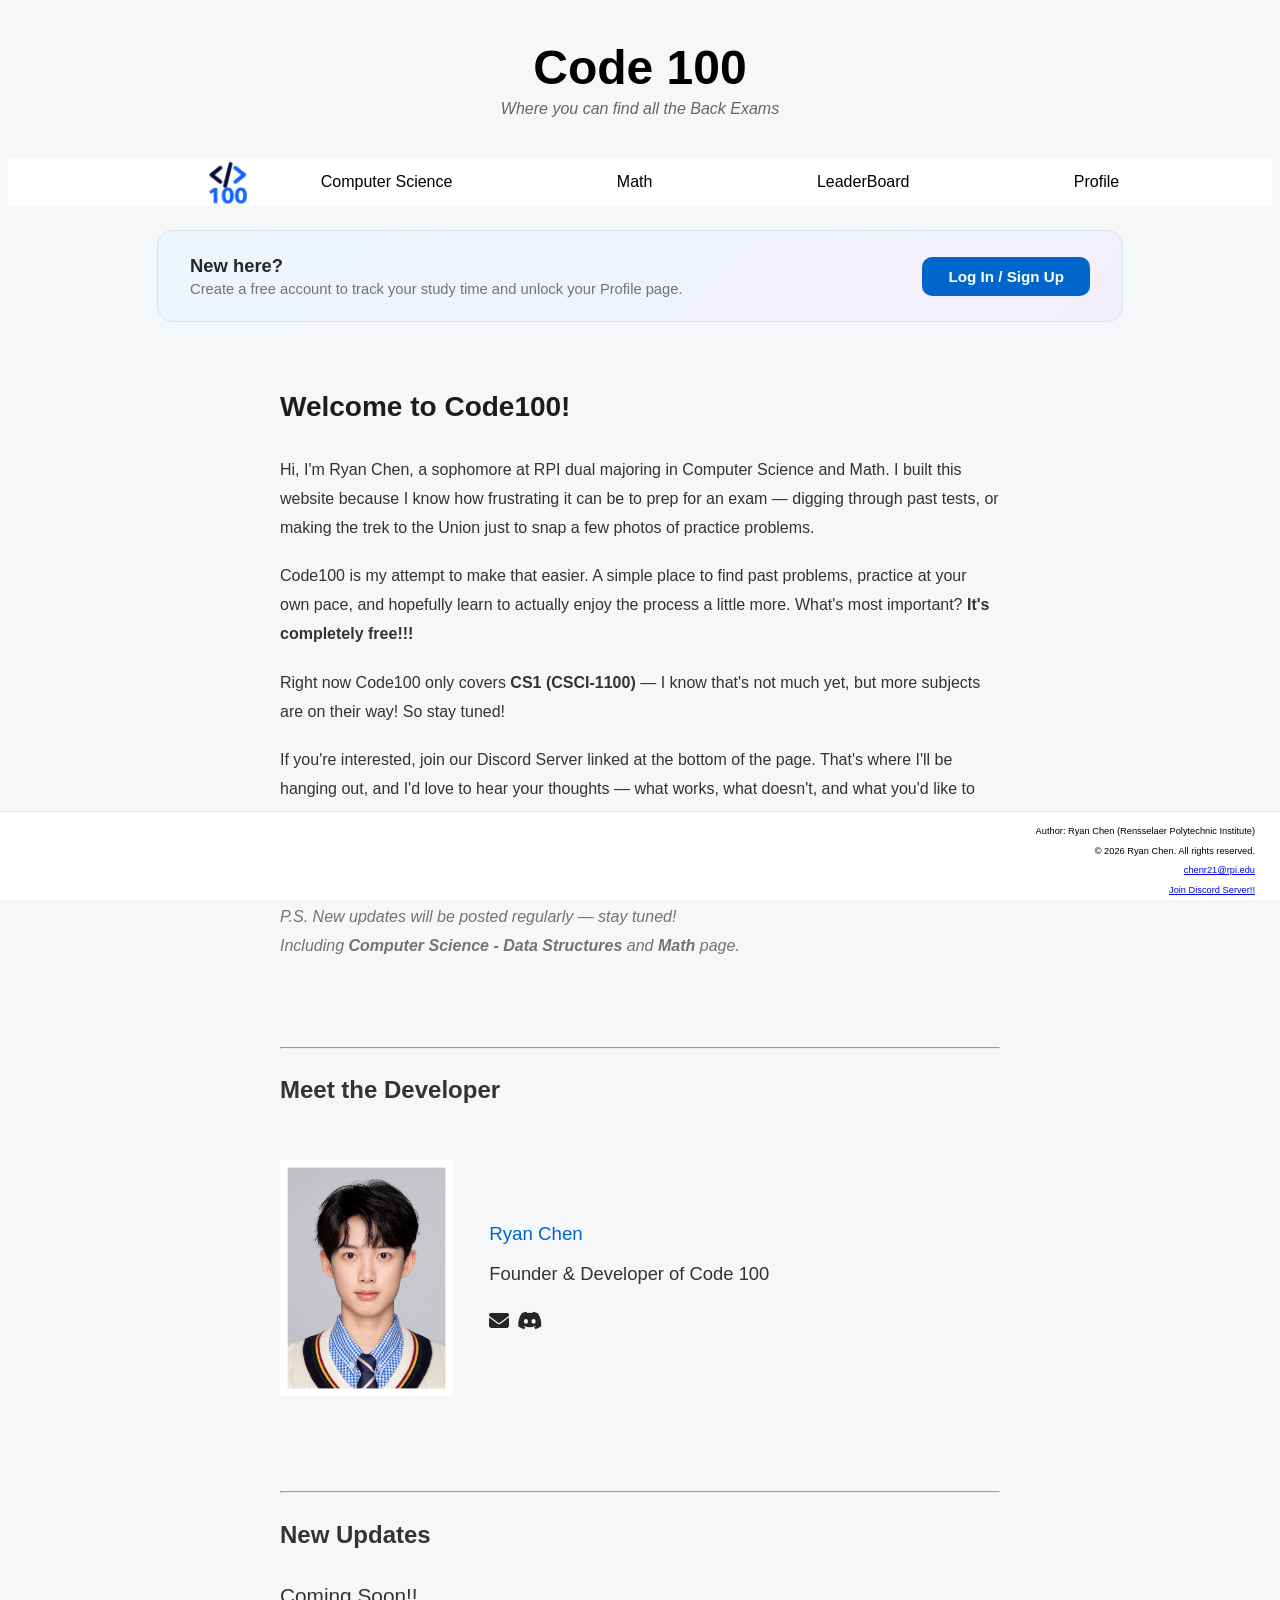
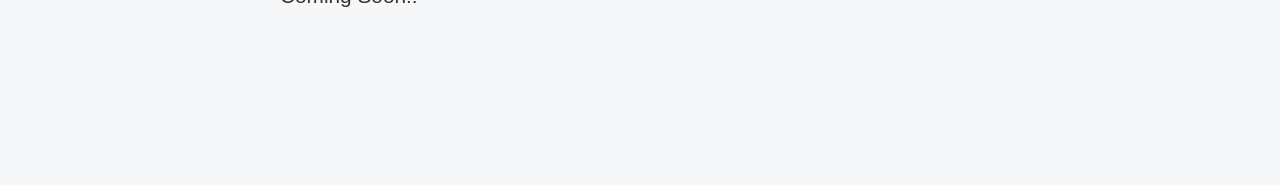
<file: index.html>
<!DOCTYPE html>
<html lang="en">
<head>
    <meta charset="UTF-8">
    <title>Code 100</title>
    <meta http-equiv="refresh" content="0; url=1.%20Home%20Page/home_page.html">
    <script>
        // 双保险：万一 meta refresh 在某些浏览器里没生效，用 JS 再跳一次
        window.location.href = "1. Home Page/home_page.html";
    </script>
</head>
<body>
    <p>Redirecting to <a href="1.%20Home%20Page/home_page.html">Code 100</a>...</p>
</body>
</html>
</file>
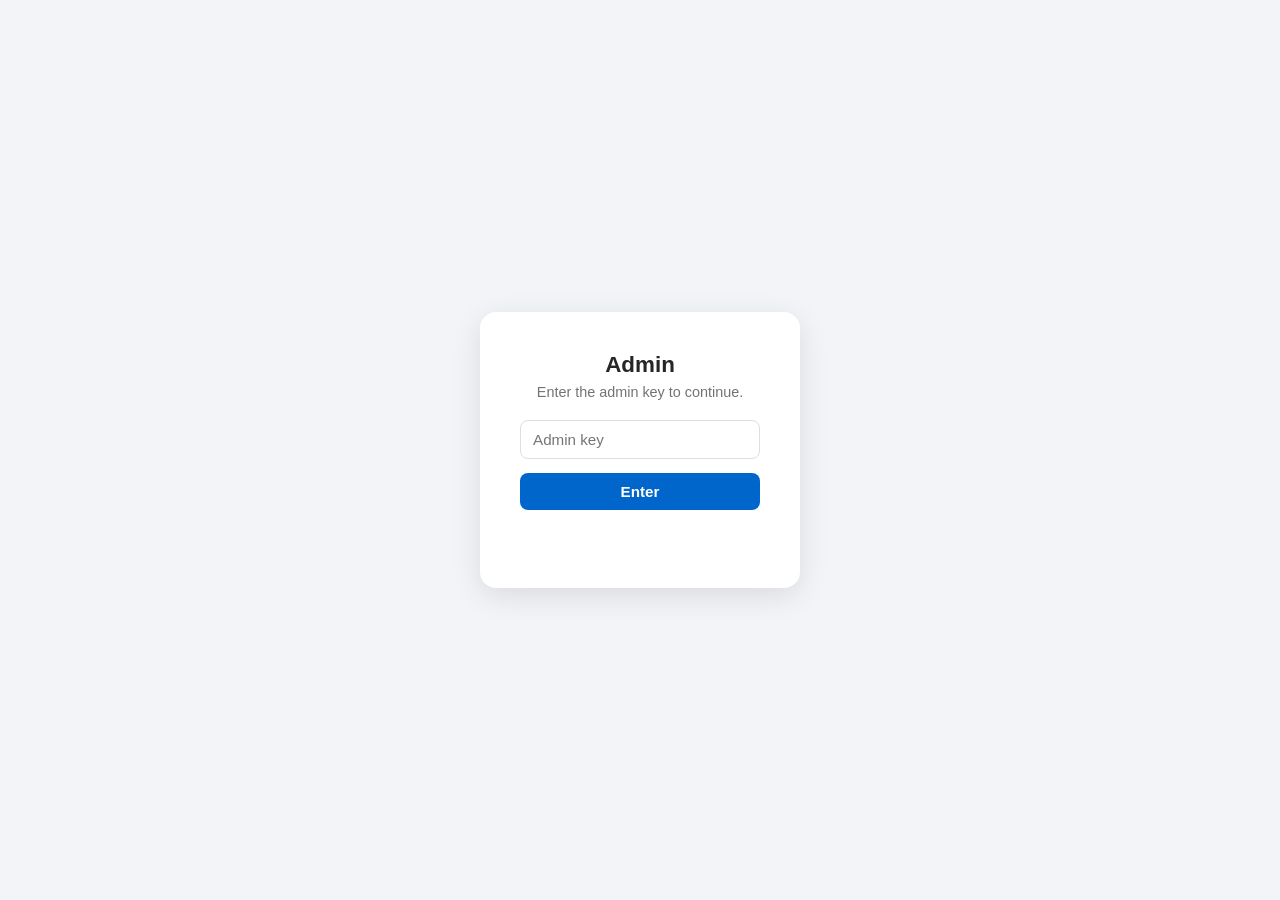
<file: 1. Admin/admin.html>
<!DOCTYPE html>
<html lang="en">
<head>
    <meta charset="UTF-8">
    <meta name="viewport" content="width=device-width, initial-scale=1.0">
    <title>Admin — Code 100</title>
    <link rel="stylesheet" href="../0. Shared/fontawesome/css/all.min.css">
    <link rel="stylesheet" href="admin.css?v=20260924b">
</head>
<body>

    <!-- 密钥门禁：没输对密钥之前，看不到任何 Admin 内容 -->
    <div id="admin-key-gate">
        <div class="admin-key-card">
            <h1>Admin</h1>
            <p>Enter the admin key to continue.</p>
            <input type="password" id="admin-key-input" placeholder="Admin key" autocomplete="off">
            <button type="button" id="admin-key-submit">Enter</button>
            <p id="admin-key-error" class="admin-key-error"></p>
        </div>
    </div>

    <div id="admin-app" style="display: none;">

        <nav class="admin-sidebar">
            <h2 class="admin-sidebar-title">Code 100 Admin</h2>

            <!-- 课程上下文：贯穿题库/试卷/Cribsheet 的作用域。切换后各列表按课程重载。
                 course 存在 localStorage，选项从已有试卷去重而来。"+ New" 直接建一门新课
                 （切过去、录第一张卷子时才真正落库）。 -->
            <div class="admin-course-switch">
                <label for="admin-course-select">Course</label>
                <div class="admin-course-row">
                    <select id="admin-course-select"></select>
                    <button type="button" id="admin-course-add" title="Add a new course">+ New</button>
                </div>
            </div>

            <!-- 数据源开关:All Questions / Users / 单条 Add·Edit / Cribsheet 跟它走。
                 Import Exam 永远写本地。切换会刷新页面(用新环境重载)。 -->
            <div class="admin-env-switch">
                <label for="admin-env-select">数据源 Data</label>
                <select id="admin-env-select">
                    <option value="local">Local(本地测试)</option>
                    <option value="online">Online(线上·实时)</option>
                </select>
            </div>

            <button type="button" class="admin-nav-item active" data-section="import">Import Exam</button>
            <button type="button" class="admin-nav-item" data-section="all-questions">All Questions</button>
            <button type="button" class="admin-nav-item" data-section="cribsheet">Cribsheet Library</button>
            <button type="button" class="admin-nav-item" data-section="users">Users</button>

            <!-- Publish 单独一块:把本地题库推到线上(写生产,hover 泛红提醒) -->
            <div class="admin-nav-sep"></div>
            <button type="button" class="admin-nav-item admin-nav-publish" data-section="publish"><i class="fa-solid fa-cloud-arrow-up"></i> Publish to Online</button>
        </nav>

        <main class="admin-content">

            <!-- 当前数据源横幅:Online 红、Local 灰,随时提醒你在动哪个库。由 JS 填 class/文本。 -->
            <div id="admin-env-banner" class="admin-env-banner"></div>

            <!-- ================= Add / Edit Question (弹窗) =================
                 从 All Questions 里点 "+ Add" 或某题的 Edit 打开,浮在当前页上,
                 不再跳到独立页面 —— 所以编辑不会"乱跳转"。 -->
            <div id="question-modal" class="admin-modal" hidden>
                <div class="admin-modal-backdrop" data-modal-close></div>
                <div class="admin-modal-card">
                    <button type="button" class="admin-modal-close" data-modal-close title="Close">✕</button>
                    <h2 id="form-title">Add New Question</h2>

                    <form id="question-form" novalidate>
                        <input type="hidden" id="question-id" value="">

                        <div class="form-row form-row-inline">
                            <div>
                                <label for="paper-category-select">Test</label>
                                <select id="paper-category-select">
                                    <option value="">Loading...</option>
                                </select>
                            </div>
                            <div>
                                <label for="paper-year-input">Year</label>
                                <input type="text" inputmode="numeric" pattern="[0-9]*" id="paper-year-input" placeholder="e.g. 2025">
                            </div>
                            <div>
                                <label for="paper-semester-select">Semester</label>
                                <select id="paper-semester-select">
                                    <option value="">—</option>
                                    <option value="Spring">Spring</option>
                                    <option value="Fall">Fall</option>
                                </select>
                            </div>
                        </div>

                        <div class="form-row form-row-inline">
                            <div>
                                <label for="question-number-input">Question Number</label>
                                <input type="number" id="question-number-input" min="1">
                            </div>
                            <div>
                                <label for="subquestion-number-input">Subquestion (a / b / c — leave blank if none)</label>
                                <input type="text" id="subquestion-number-input" maxlength="5">
                            </div>
                        </div>

                        <div class="form-row">
                            <label for="question-category-select">Question Type</label>
                            <select id="question-category-select">
                                <option value="one-liners">One-Liners</option>
                                <option value="debugging">Debugging</option>
                                <option value="get_output">Output Prediction</option>
                                <option value="half-program">Half Program</option>
                                <option value="full-program">Full Program</option>
                            </select>
                        </div>

                        <div class="form-row">
                            <label for="question-topic-input">Topic (optional, e.g. "Loops", "Recursion")</label>
                            <input type="text" id="question-topic-input" placeholder="e.g. Loops">
                        </div>

                        <div class="form-row">
                            <label for="question-main-intro-input">Main intro — shared lead-in for this question's parts (optional)</label>
                            <textarea id="question-main-intro-input" rows="2" placeholder="e.g. Assume each of the following is an individual program. Write the exact output…"></textarea>
                        </div>

                        <div class="form-row">
                            <label for="question-description-input">Question Description</label>
                            <textarea id="question-description-input" rows="7"></textarea>
                        </div>

                        <div class="form-row">
                            <label for="question-solution-input">Solution</label>
                            <textarea id="question-solution-input" rows="7"></textarea>
                        </div>

                        <!-- 判分/自评元数据。points 留空 = 未设置（NULL，不是 0 分）；
                             rubric 只在交卷后的自评界面展示，用来给学生自己扣分。 -->
                        <div class="form-row form-row-inline">
                            <div>
                                <label for="question-points-input">Points (leave blank if not set — blank means "no score yet", not 0)</label>
                                <input type="number" id="question-points-input" min="0" step="1" placeholder="e.g. 10">
                            </div>
                        </div>

                        <div class="form-row">
                            <label for="question-rubric-input">Rubric — deductions for self-graded questions (optional)</label>
                            <textarea id="question-rubric-input" rows="4" placeholder="One deduction per line, e.g.&#10;- Missing empty-list check: -2&#10;- Logic correct but no return: -3"></textarea>
                        </div>

                        <div class="form-actions">
                            <button type="submit" id="submit-btn">Add Question</button>
                            <button type="button" id="cancel-edit-btn" style="display: none;">Cancel Edit</button>
                        </div>
                    </form>
                </div>
            </div>

            <!-- ================= All Questions (浏览/筛选) ================= -->
            <section class="admin-section" id="section-all-questions">
                <header class="admin-section-header admin-section-header-row">
                    <div>
                        <h1>All Questions</h1>
                        <p class="subtitle">Browse, filter, add, edit, and delete questions</p>
                    </div>
                    <button type="button" id="add-question-btn" class="admin-primary-btn"><i class="fa-solid fa-plus"></i> Add Question</button>
                </header>

                <section class="card">
                    <div class="filter-row">
                        <div>
                            <label for="filter-paper-select">Paper</label>
                            <select id="filter-paper-select">
                                <option value="">All Papers</option>
                            </select>
                        </div>

                        <div>
                            <label for="filter-category-select">Type</label>
                            <select id="filter-category-select">
                                <option value="">All Types</option>
                                <option value="one-liners">One-Liners</option>
                                <option value="debugging">Debugging</option>
                                <option value="get_output">Output Prediction</option>
                                <option value="half-program">Half Program</option>
                                <option value="full-program">Full Program</option>
                            </select>
                        </div>

                        <div class="filter-search-wrap">
                            <label for="filter-search-input">Search Description</label>
                            <input type="text" id="filter-search-input" placeholder="Type to search...">
                        </div>
                    </div>

                    <div id="questions-count" class="questions-count"></div>

                    <div id="questions-folders" class="table-wrap">
                        <!-- 由 JS 动态填充，每个 Test 分类一个可折叠的 folder -->
                    </div>
                </section>
            </section>

            <!-- ================= Import Exam (AI) ================= -->
            <section class="admin-section active" id="section-import">
                <header class="admin-section-header">
                    <h1>Import Exam <span class="import-local-tag">→ Local</span></h1>
                    <p class="subtitle">Upload the exam pages — AI splits them into questions. Review, then create them all. Imports always go to <strong>Local</strong> for testing; publish to Online when ready.</p>
                </header>

                <section class="card">
                    <label for="import-file">Upload exam file(s)</label>
                    <div class="import-file-row">
                        <input type="file" id="import-file" multiple accept="image/*">
                    </div>
                    <p class="import-hint import-hint-muted">Images are read directly by AI vision (no OCR). Upload the exam pages (add or remove below), then Parse.</p>

                    <!-- 已选文件:每个一张可删的小卡片。由 JS 填充 -->
                    <div id="import-file-list" class="import-file-list"></div>

                    <div class="import-actions">
                        <button type="button" id="import-parse-btn" class="admin-primary-btn"><i class="fa-solid fa-wand-magic-sparkles"></i> Parse with AI</button>
                        <span class="import-status" id="import-status"></span>
                    </div>
                    <p class="import-hint">⚠️ AI can mis-read code indentation, question type, or topic. Always review each question before creating.</p>
                </section>

                <!-- 解析结果:每题一张可编辑卡,复核后一键批量创建。由 JS 填充 -->
                <div id="import-results"></div>
            </section>

            <!-- ================= Cribsheet Library ================= -->
            <section class="admin-section" id="section-cribsheet">
                <header class="admin-section-header">
                    <h1>Cribsheet Library</h1>
                    <p class="subtitle">Manage the notes students can add to their Cribsheet Builder</p>
                </header>

                <section class="card">
                    <h2 id="note-form-title">Add New Note</h2>

                    <form id="note-form" novalidate>
                        <input type="hidden" id="note-id" value="">

                        <div class="form-row form-row-inline">
                            <div>
                                <label for="note-category-input">Category</label>
                                <input type="text" id="note-category-input" placeholder="e.g. Data Types">
                            </div>
                            <div>
                                <label for="note-title-input">Title</label>
                                <input type="text" id="note-title-input" placeholder="e.g. int">
                            </div>
                        </div>

                        <div class="form-row">
                            <label for="note-content-input">Content</label>
                            <textarea id="note-content-input" rows="4" placeholder="e.g. Integer data type used to store whole numbers."></textarea>
                        </div>

                        <div class="form-actions">
                            <button type="submit" id="note-submit-btn">Add Note</button>
                            <button type="button" id="note-cancel-edit-btn" style="display: none;">Cancel Edit</button>
                        </div>
                    </form>
                </section>

                <section class="card">
                    <h2>All Notes</h2>
                    <div id="notes-count" class="questions-count"></div>
                    <div class="table-wrap">
                        <table>
                            <thead>
                                <tr>
                                    <th>ID</th>
                                    <th>Category</th>
                                    <th>Title</th>
                                    <th>Content</th>
                                    <th>Actions</th>
                                </tr>
                            </thead>
                            <tbody id="notes-table-body"></tbody>
                        </table>
                    </div>
                </section>
            </section>

            <!-- ================= Users ================= -->
            <section class="admin-section" id="section-users">
                <header class="admin-section-header">
                    <h1>Users</h1>
                    <p class="subtitle">View, search, edit, and delete student accounts</p>
                </header>

                <section class="card">
                    <div class="filter-row">
                        <div class="filter-search-wrap">
                            <label for="user-search-input">Search (username or email)</label>
                            <input type="text" id="user-search-input" placeholder="Type to search...">
                        </div>
                    </div>

                    <div id="users-count" class="questions-count"></div>

                    <div class="table-wrap">
                        <table>
                            <thead>
                                <tr>
                                    <th>ID</th>
                                    <th>Username</th>
                                    <th>Email</th>
                                    <th>Registered</th>
                                    <th>Actions</th>
                                </tr>
                            </thead>
                            <tbody id="users-table-body"></tbody>
                        </table>
                    </div>
                </section>
            </section>

            <!-- ================= Publish to Online ================= -->
            <section class="admin-section" id="section-publish">
                <header class="admin-section-header">
                    <h1>Publish to Online</h1>
                    <p class="subtitle">Push the questions you built &amp; tested locally up to the live site.</p>
                </header>

                <!-- 本地测好了,一键把本地题库同步到线上(幂等,只加新题) -->
                <section class="card admin-publish-card">
                    <div class="admin-publish-row">
                        <div>
                            <strong>Publish local → online</strong>
                            <p>Only <strong>new</strong> questions are added — anything already online is left untouched. Safe to re-run.</p>
                        </div>
                        <button type="button" id="publish-online-btn" class="admin-primary-btn"><i class="fa-solid fa-cloud-arrow-up"></i> Publish local → online</button>
                    </div>
                    <span class="import-status" id="publish-status"></span>
                </section>
            </section>

        </main>
    </div>

    <div id="toast-container"></div>

    <script src="../0. Shared/config.js"></script>
    <script src="admin.js?v=20260924b"></script>
</body>
</html>
</file>
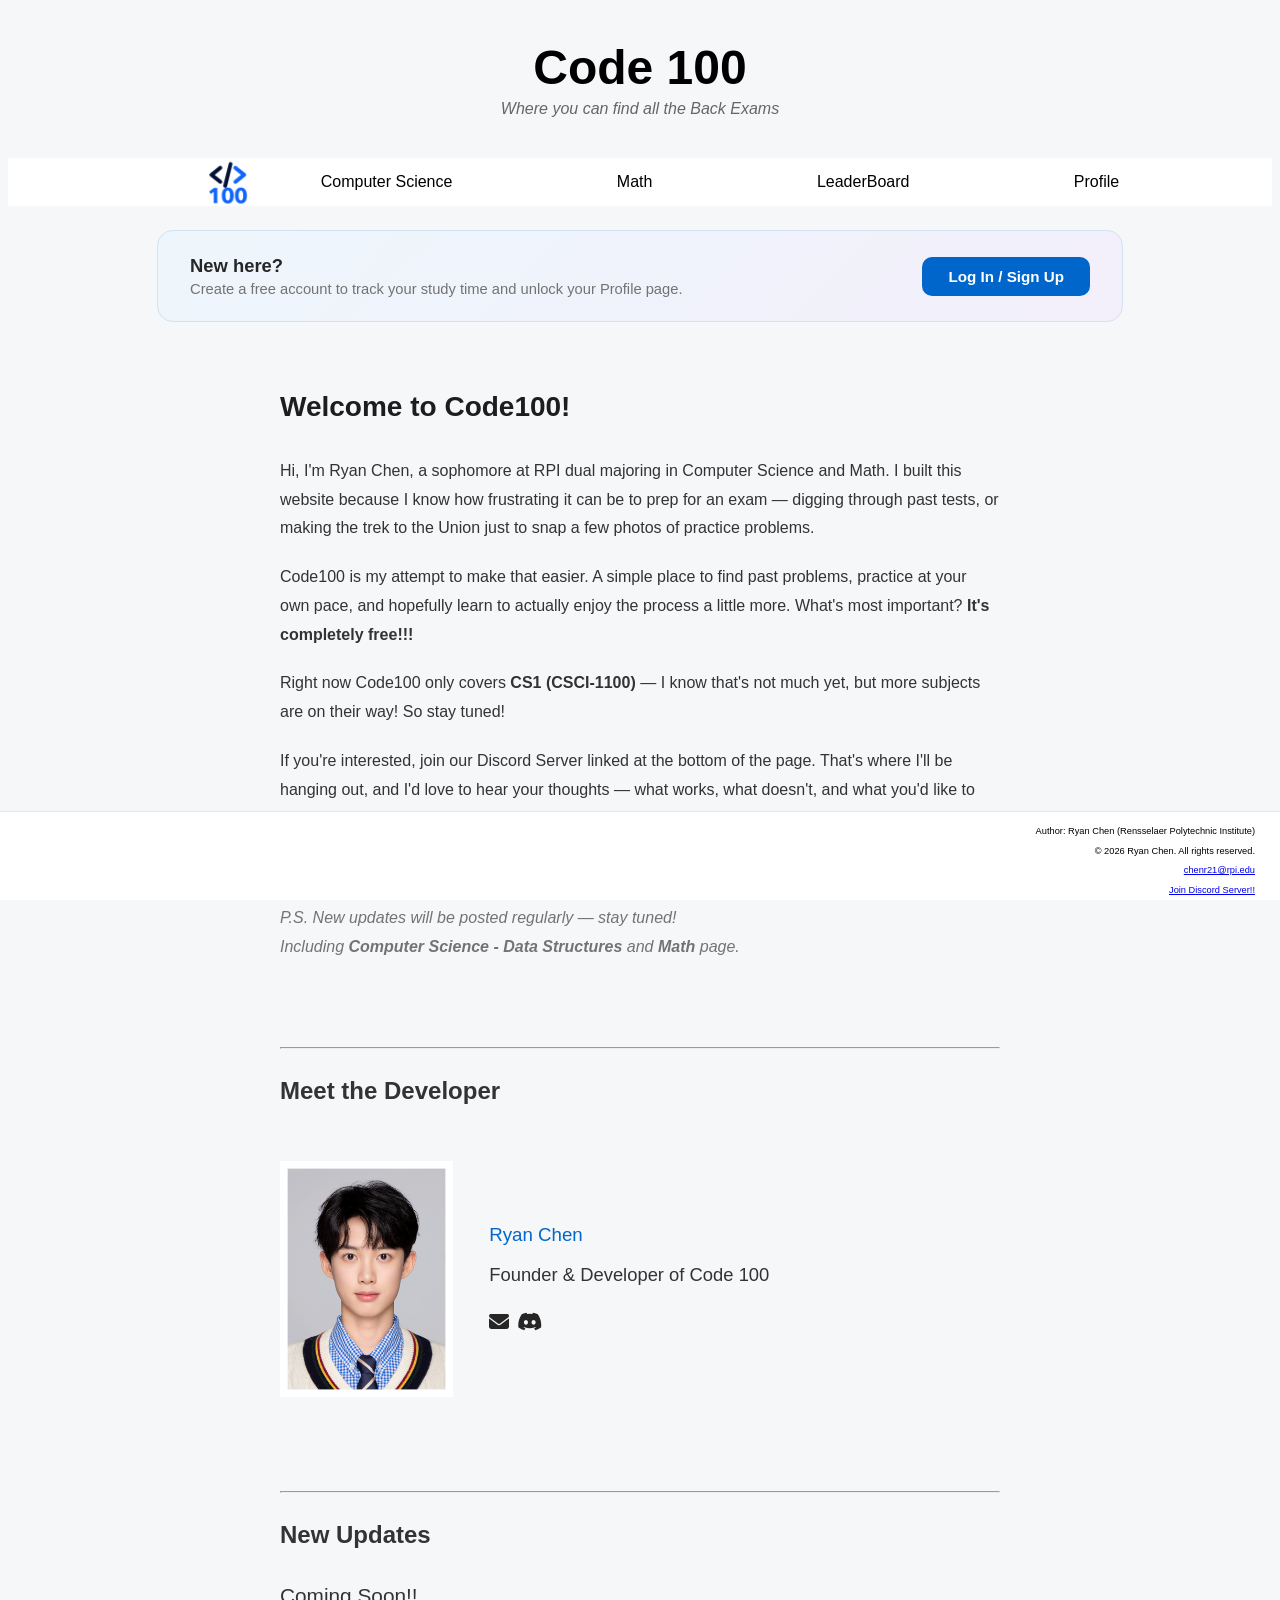
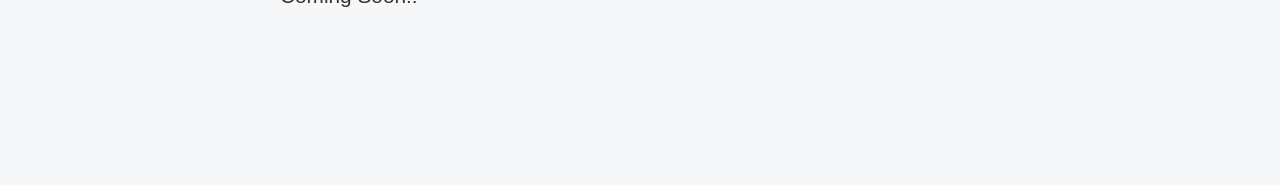
<file: 1. Home Page/home_page.html>
<!DOCTYPE html>
<html lang="en">
<head>
    <meta charset="UTF-8">
    <meta name="viewport" content="width=device-width, initial-scale=1.0">
    <title>Code 100</title>
    <link rel="stylesheet" href="home_style.css">
    <link rel="stylesheet" href="../0. Shared/auth.css">
    <link rel="stylesheet" href="../0. Shared/fontawesome/css/all.min.css">
    <link rel="icon" type="image/png" href="../0. images/Code 100.png">
</head>
<body>

    <div id="header-wrapper">
        <a id="header" href="home_page.html">
            <h1 id="web-header">Code 100</h1>
        </a>
        <p id="slogan">Where you can find all the Back Exams</p>
    </div>
    
    
    <div class="nav-bar">
        
        <a href="home_page.html" class="bar-items">
            <img id="logo" src="../0. images/Code 100.png">
        </a>

        <div class="dropdown">
            <a href="" class="bar-items" id="cs">Computer Science</a>
            <div class="dropdown-menu">
                <a href="../2. Computer Science/CSC1-1100/index/cs1_index.html" class="dropdown-cs">CS1</a>
                <a href="" class="dropdown-cs" id="ds">Data Structures</a>
            </div>
        </div>


        <div class="dropdown">
            <a href="" class="bar-items">Math</a>
            <div class="dropdown-menu">
                <a href="" class="dropdown-math" id="c3">Calc 3</a>
                <a href="" class="dropdown-math" id="la">Linear Algebra</a>
            </div>
        </div>


        <a href="../1. Leaderboard Page/leaderboard.html" class="bar-items">LeaderBoard</a>
        <a href="#" class="bar-items" id="profile-nav-link">Profile</a>
    </div>
    
    <!-- 登录邀请横幅：只在未登录时显示，登录后由 auth.js 自动隐藏 -->
    <div class="cta-banner hidden" id="cta-banner">
        <div class="cta-text">
            <h3>New here?</h3>
            <p>Create a free account to track your study time and unlock your Profile page.</p>
        </div>
        <button id="cta-login-btn" class="cta-btn">Log In / Sign Up</button>
    </div>

    <div class="intro">
        <div class="intro-text">
            <h3>Welcome to Code100!</h3>
            <p>
                Hi, I'm Ryan Chen, a sophomore at RPI dual majoring 
                in Computer Science and Math. I built this website because I know how frustrating it can be to prep for an exam — 
                digging through past tests, or making the trek to the Union just to snap a few photos of practice problems.
            </p>
            <p>
                Code100 is my attempt to make that easier. A simple place to find past problems, practice at your own pace, 
                and hopefully learn to actually enjoy the process a little more. What's most important? <b>It's completely free!!!</b> 
            </p>
            <p>
                Right now Code100 only covers <b>CS1 (CSCI-1100)</b> — I know that's not much yet, but more subjects are on their way! So stay tuned!
            </p>
            <p>
                If you're interested, join our Discord Server linked at the bottom of the page. That's where I'll be hanging out, and 
                I'd love to hear your thoughts — what works, what doesn't, and what you'd like to see next. And if you find it useful, 
                <b>please share it with a friend!</b>
            </p>
            <p id="thx">
                Thanks for all your support!!
            </p>
            <p id="ps">
            P.S. New updates will be posted regularly — stay tuned! <br> Including <b>Computer Science - Data Structures</b> and <b>Math</b> page.
            </p>
        </div>

        <div class="meet-the-developer">
            <br><br><hr>
            <h2>Meet the Developer</h2>
            <br>
            <div class="developers">
                <img id="ryan" src="../0. images/ryan.JPG">
                <div class="developers-intro">
                    <p>Ryan Chen</p>
                    <p>Founder & Developer of Code 100</p>
                    <div class="dev-links">
                        <a href="mailto:chenr21@rpi.edu"><i class="fa-solid fa-envelope"></i></a>
                        <a href="https://discord.gg/KKkkJACMf" target="_blank"><i class="fa-brands fa-discord"></i></a>
                    </div>
                </div>
            </div>
        </div>

        <div class="updates">
            <br><br><br><hr>
            <h2>New Updates</h2>
            <p>Coming Soon!!</p>
        </div>
    </div>


    <!-- footer -->
    <div id="footer-container"></div>

    <!-- 登录 / 注册 / 忘记密码 弹窗（内容从共用片段 fetch 进来，见 home_page.js） -->
    <div id="auth-modal-container"></div>

    <script src="../0. Shared/config.js"></script>
    <script src="home_page.js"></script>
    <script src="../0. Shared/auth.js"></script>
</body>
</html>
</file>
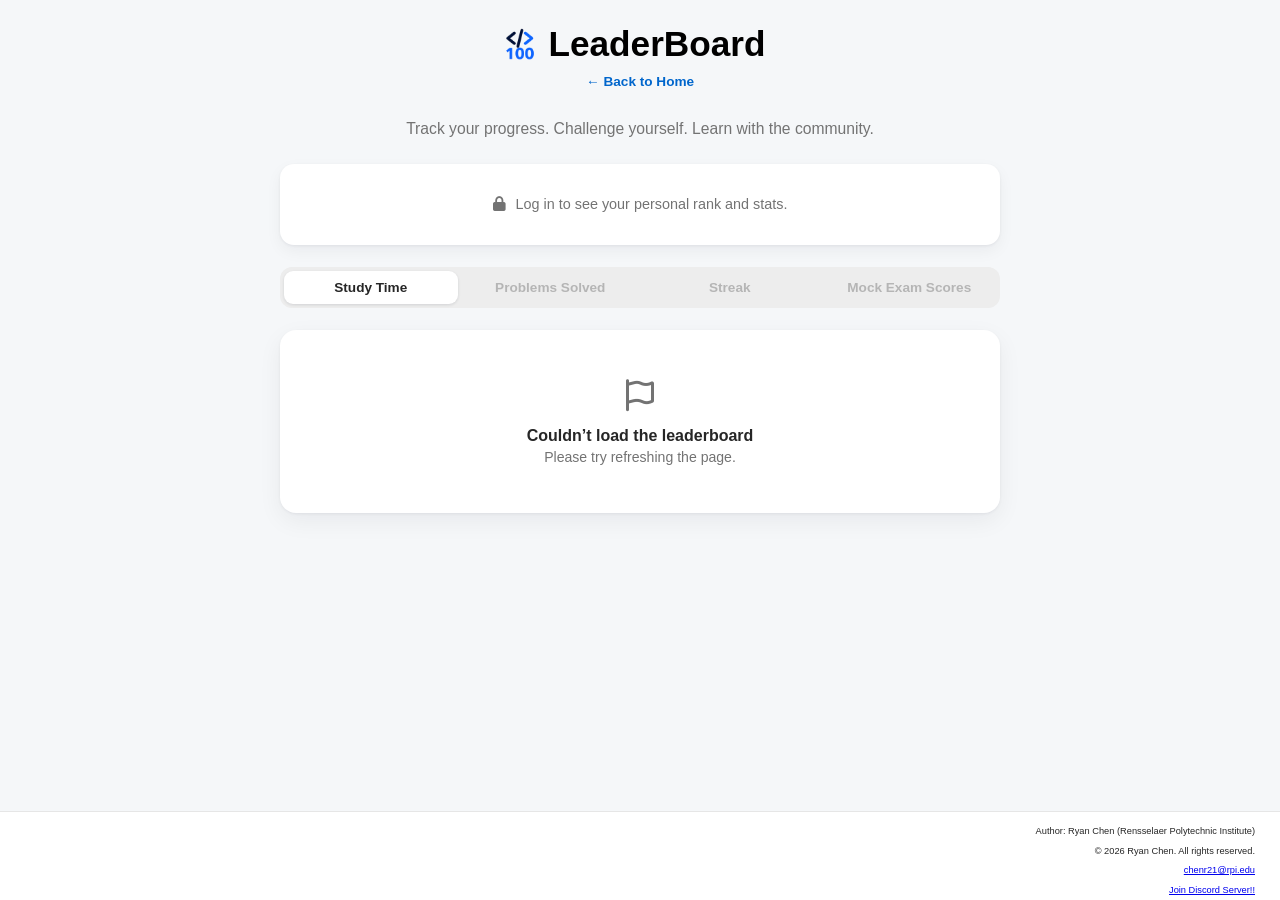
<file: 1. Leaderboard Page/leaderboard.html>
<!DOCTYPE html>
<html lang="en">
<head>
    <meta charset="UTF-8">
    <meta name="viewport" content="width=device-width, initial-scale=1.0">
    <title>Leaderboard — Code 100</title>
    <link rel="stylesheet" href="leaderboard.css">
    <link rel="stylesheet" href="../0. Shared/auth.css">
    <link rel="icon" type="image/png" href="../0. images/Code 100.png">
    <link rel="stylesheet" href="../0. Shared/fontawesome/css/all.min.css">
</head>
<body>

    <div id="header-wrapper">
        <div class="title-row">
            <img id="logo" src="../0. images/Code 100.png">
            <a id="web-header" href="../1. Home Page/home_page.html">
                <h1>LeaderBoard</h1>
            </a>
        </div>
        <a href="../1. Home Page/home_page.html" class="back-home-link">
            <span class="back-home-arrow">&larr;</span> Back to Home
        </a>
    </div>

    <main class="hub-main">

        <!-- Hero -->
        <div class="hub-hero">
            <p>Track your progress. Challenge yourself. Learn with the community.</p>
        </div>

        <!-- 个人统计卡：登录了才有真实数据，没登录显示引导登录的提示卡 -->
        <div class="personal-stats-grid" id="personal-stats">
            <div class="personal-stat-card" id="stat-rank-card">
                <div class="personal-stat-icon personal-stat-icon-rank"><i class="fa-solid fa-ranking-star"></i></div>
                <p class="personal-stat-label">Current Rank</p>
                <p class="personal-stat-value" id="stat-rank-value">—</p>
            </div>
            <div class="personal-stat-card">
                <div class="personal-stat-icon personal-stat-icon-time"><i class="fa-solid fa-stopwatch"></i></div>
                <p class="personal-stat-label">Total Study Time</p>
                <p class="personal-stat-value" id="stat-time-value">—</p>
            </div>
            <div class="personal-stat-card">
                <div class="personal-stat-icon personal-stat-icon-streak"><i class="fa-solid fa-fire"></i></div>
                <p class="personal-stat-label">Current Streak</p>
                <p class="personal-stat-value" id="stat-streak-value">—</p>
            </div>
        </div>

        <!-- 未登录提示（覆盖在统计卡区域，见 JS 控制显示/隐藏） -->
        <div class="login-prompt-card" id="login-prompt-card" style="display: none;">
            <p><i class="fa-solid fa-lock"></i> Log in to see your personal rank and stats.</p>
        </div>

        <!-- 榜单类型切换：现在只有 Study Time 这一个类别有真实数据，
             其他先做成禁用状态的占位，方便以后直接接上而不用重新设计界面 -->
        <div class="metric-selector">
            <button class="metric-tab active" data-metric="study-time">Study Time</button>
            <button class="metric-tab" disabled title="Coming soon">Problems Solved</button>
            <button class="metric-tab" disabled title="Coming soon">Streak</button>
            <button class="metric-tab" disabled title="Coming soon">Mock Exam Scores</button>
        </div>

        <!-- 加载骨架屏 -->
        <div class="hub-skeleton" id="hub-skeleton">
            <div class="podium-skeleton">
                <div class="podium-skeleton-col short"></div>
                <div class="podium-skeleton-col tall"></div>
                <div class="podium-skeleton-col short"></div>
            </div>
            <div class="list-skeleton">
                <div class="list-skeleton-row"></div>
                <div class="list-skeleton-row"></div>
                <div class="list-skeleton-row"></div>
                <div class="list-skeleton-row"></div>
                <div class="list-skeleton-row"></div>
            </div>
        </div>

        <!-- Top 3 领奖台 -->
        <div class="podium" id="podium" style="display: none;"></div>

        <!-- 剩下的排名列表 -->
        <div class="leaderboard-list-card" id="leaderboard-list-card" style="display: none;">
            <div class="leaderboard-list" id="leaderboard-list"></div>
        </div>

        <!-- 如果你不在榜单可见范围内，单独钉一行显示你自己的真实排名 -->
        <div class="your-rank-pinned" id="your-rank-pinned" style="display: none;"></div>

        <!-- 完全没有任何用户上榜时的空状态 -->
        <div class="hub-empty-state" id="hub-empty-state" style="display: none;">
            <div class="hub-empty-icon"><i class="fa-regular fa-flag"></i></div>
            <p class="hub-empty-title">No rankings yet</p>
            <p class="hub-empty-subtext">Be the first to start practicing and claim the top spot.</p>
        </div>

    </main>

    <!-- 登录/注册 弹窗（共用片段） -->
    <div id="auth-modal-container"></div>

    <!-- footer -->
    <div id="footer-container"></div>

    <script src="../0. Shared/config.js"></script>
    <script src="leaderboard.js"></script>
    <script src="../0. Shared/auth.js"></script>
</body>
</html>
</file>
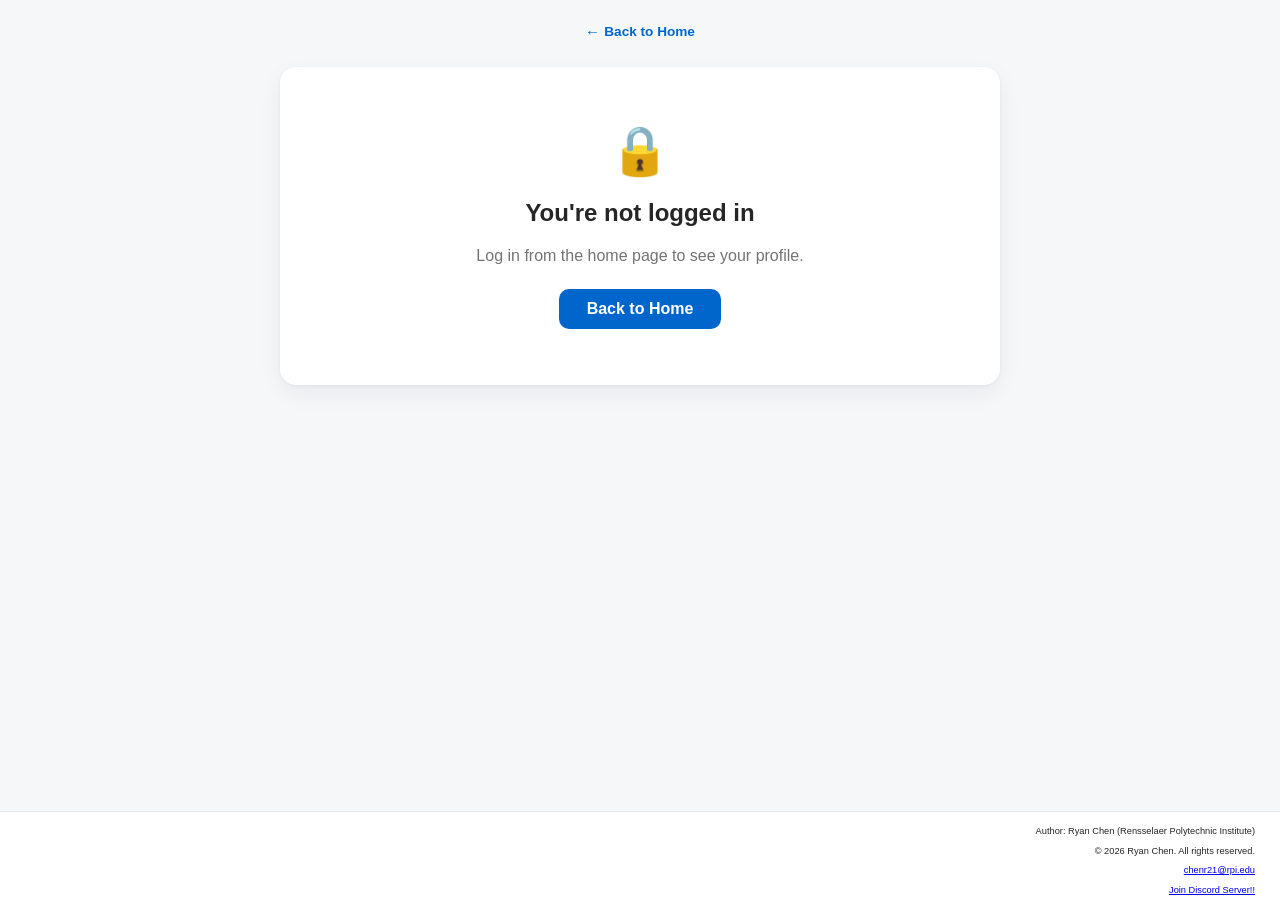
<file: 1. Profile Page/profile.html>
<!DOCTYPE html>
<html lang="en">
<head>
    <meta charset="UTF-8">
    <meta name="viewport" content="width=device-width, initial-scale=1.0">
    <title>Profile — Code 100</title>
    <link rel="stylesheet" href="profile.css">
    <link rel="icon" type="image/png" href="../0. images/Code 100.png">
    <link rel="stylesheet" href="../0. Shared/fontawesome/css/all.min.css">
</head>
<body>

    <div id="header-wrapper">
        <a href="../1. Home Page/home_page.html" class="back-home-link">
            <span class="back-home-arrow">&larr;</span> Back to Home
        </a>
    </div>

    <main class="profile-main">

        <!-- 未登录状态：提示回主页登录 -->
        <div class="profile-card" id="not-logged-in-state" style="display: none;">
            <div class="empty-icon">🔒</div>
            <h2>You're not logged in</h2>
            <p class="empty-subtext">Log in from the home page to see your profile.</p>
            <a href="../1. Home Page/home_page.html" class="back-home-btn">Back to Home</a>
        </div>

        <!-- 已登录状态 -->
        <div id="profile-content" style="display: none;">

            <!-- 1. 身份卡片：横幅 + 头像 + 用户名 + 操作按钮 -->
            <div class="profile-card identity-card">
                <div class="profile-banner">
                    <div class="banner-brand">
                        <img class="banner-logo" src="../0. images/Code 100.png" alt="">
                        <span class="banner-brand-text">Code 100</span>
                    </div>
                </div>
                <div class="identity-body">
                    <div class="avatar-wrap">
                        <div class="avatar-circle" id="avatar-initial">?</div>
                        <span class="avatar-online-dot" title="Online now"></span>
                    </div>

                    <div class="identity-main">
                        <div class="identity-text">
                            <div class="identity-name-row">
                                <h1 id="profile-username">—</h1>
                                <span class="member-badge" title="Code 100 Member"><i class="fa-solid fa-circle-check"></i></span>
                            </div>
                            <p class="profile-role">Code 100 Member</p>
                            <p id="profile-member-since" class="profile-since">Member since —</p>
                        </div>
                        <div class="identity-actions">
                            <button id="edit-profile-btn" class="edit-profile-btn">
                                <i class="fa-solid fa-pen"></i> Edit Profile
                            </button>
                            <button id="logout-btn" class="logout-link">Log out</button>
                        </div>
                    </div>
                </div>
            </div>

            <!-- 2. 统计卡片：Total Time Studied 作为主指标放大，其余三项次一级 -->
            <div class="profile-card stats-card">
                <div class="stats-grid">

                    <div class="stat-cell stat-cell-hero">
                        <div class="stat-cell-icon stat-icon-time"><i class="fa-solid fa-stopwatch"></i></div>
                        <p class="stat-cell-label">Total Time Studied</p>
                        <p class="stat-cell-value stat-cell-value-hero" id="online-time-value">0m</p>
                    </div>

                    <div class="stat-cell">
                        <div class="stat-cell-icon stat-icon-streak"><i class="fa-solid fa-fire"></i></div>
                        <p class="stat-cell-label">Day Streak</p>
                        <p class="stat-cell-value" id="streak-value">0</p>
                        <p class="stat-cell-hint">Practice today to start your streak</p>
                    </div>

                    <div class="stat-cell">
                        <div class="stat-cell-icon stat-icon-progress"><i class="fa-solid fa-chart-line"></i></div>
                        <p class="stat-cell-label">Practice Progress</p>
                        <p class="stat-cell-value" id="practice-progress-percent">0%</p>
                        <div class="progress-track">
                            <div class="progress-fill" id="practice-progress-fill" style="width: 0%;"></div>
                        </div>
                        <p class="stat-cell-hint" id="practice-progress-hint">0 of 0 tests &mdash; start practicing!</p>
                    </div>

                    <a href="../1. Leaderboard Page/leaderboard.html" class="stat-cell stat-cell-link">
                        <div class="stat-cell-icon stat-icon-rank"><i class="fa-solid fa-ranking-star"></i></div>
                        <p class="stat-cell-label">Leaderboard Rank</p>
                        <p class="stat-cell-value stat-cell-value-muted" id="leaderboard-rank-value">Unranked</p>
                        <p class="stat-cell-hint" id="leaderboard-rank-hint">Complete practice questions to get ranked</p>
                    </a>

                </div>
            </div>

            <!-- 3. 每周活跃度：目前没有按天记录的数据，诚实地展示成"框架已就绪、数据待接入"的骨架状态 -->
            <div class="profile-card weekly-card">
                <div class="weekly-header">
                    <h2 class="section-title">Weekly Activity</h2>
                </div>
                <div class="weekly-chart">
                    <div class="weekly-bar-col"><span class="weekly-bar-value"></span><div class="weekly-bar-track"><div class="weekly-bar"></div></div><span class="weekly-day">Mon</span></div>
                    <div class="weekly-bar-col"><span class="weekly-bar-value"></span><div class="weekly-bar-track"><div class="weekly-bar"></div></div><span class="weekly-day">Tue</span></div>
                    <div class="weekly-bar-col"><span class="weekly-bar-value"></span><div class="weekly-bar-track"><div class="weekly-bar"></div></div><span class="weekly-day">Wed</span></div>
                    <div class="weekly-bar-col"><span class="weekly-bar-value"></span><div class="weekly-bar-track"><div class="weekly-bar"></div></div><span class="weekly-day">Thu</span></div>
                    <div class="weekly-bar-col"><span class="weekly-bar-value"></span><div class="weekly-bar-track"><div class="weekly-bar"></div></div><span class="weekly-day">Fri</span></div>
                    <div class="weekly-bar-col"><span class="weekly-bar-value"></span><div class="weekly-bar-track"><div class="weekly-bar"></div></div><span class="weekly-day">Sat</span></div>
                    <div class="weekly-bar-col"><span class="weekly-bar-value"></span><div class="weekly-bar-track"><div class="weekly-bar"></div></div><span class="weekly-day">Sun</span></div>
                </div>
                <p class="weekly-message" id="weekly-message">Start practicing to fill in your week.</p>
            </div>

            <!-- 4. 徽章：同样诚实展示成未解锁状态，不编造已获得的成就 -->
            <div class="profile-card badges-card">
                <div class="badges-header">
                    <h2 class="section-title">Badges</h2>
                    <span class="badges-count" id="badges-count">0 out of 0</span>
                </div>
                <div class="badges-gallery">
                    <button class="badges-nav-btn badges-nav-left" id="badges-nav-left" aria-label="Scroll left">
                        <i class="fa-solid fa-chevron-left"></i>
                    </button>

                    <div class="badges-row" id="badges-row">
                        <div class="badge-item badge-locked" id="badge-first-steps">
                            <div class="badge-icon"><i class="fa-solid fa-seedling"></i></div>
                            <p class="badge-name">First Steps</p>
                            <p class="badge-desc">Complete your first test</p>
                        </div>
                        <div class="badge-item badge-locked" id="badge-on-fire">
                            <div class="badge-icon"><i class="fa-solid fa-fire"></i></div>
                            <p class="badge-name">On Fire</p>
                            <p class="badge-desc">3-day streak</p>
                        </div>
                        <div class="badge-item badge-locked" id="badge-test-ace">
                            <div class="badge-icon"><i class="fa-solid fa-medal"></i></div>
                            <p class="badge-name">Test Ace</p>
                            <p class="badge-desc">Complete every test</p>
                        </div>
                        <div class="badge-item badge-locked" id="badge-top-10">
                            <div class="badge-icon"><i class="fa-solid fa-crown"></i></div>
                            <p class="badge-name">Top 10</p>
                            <p class="badge-desc">Reach the top 10 leaderboard</p>
                        </div>
                        <div class="badge-item badge-locked" id="badge-podium">
                            <div class="badge-icon"><i class="fa-solid fa-trophy"></i></div>
                            <p class="badge-name">Podium Finish</p>
                            <p class="badge-desc">Reach the top 3 leaderboard</p>
                        </div>
                        <div class="badge-item badge-locked" id="badge-week-warrior">
                            <div class="badge-icon"><i class="fa-solid fa-calendar-week"></i></div>
                            <p class="badge-name">Week Warrior</p>
                            <p class="badge-desc">7-day streak</p>
                        </div>
                        <div class="badge-item badge-locked" id="badge-marathon">
                            <div class="badge-icon"><i class="fa-solid fa-person-running"></i></div>
                            <p class="badge-name">Marathon</p>
                            <p class="badge-desc">Study for 10 total hours</p>
                        </div>
                    </div>

                    <button class="badges-nav-btn badges-nav-right" id="badges-nav-right" aria-label="Scroll right">
                        <i class="fa-solid fa-chevron-right"></i>
                    </button>
                </div>
            </div>

            <!-- 5. Recent Activity 卡片：带一个简单的插画 -->
            <div class="profile-card activity-card">
                <h2 class="section-title">Recent Activity</h2>
                <div class="activity-empty">
                    <svg class="activity-illustration" viewBox="0 0 160 100" fill="none" xmlns="http://www.w3.org/2000/svg">
                        <rect x="20" y="55" width="18" height="30" rx="3" fill="#dbeafe"/>
                        <rect x="45" y="40" width="18" height="45" rx="3" fill="#bfdbfe"/>
                        <rect x="70" y="60" width="18" height="25" rx="3" fill="#dbeafe"/>
                        <rect x="95" y="30" width="18" height="55" rx="3" fill="#93c5fd"/>
                        <rect x="120" y="48" width="18" height="37" rx="3" fill="#bfdbfe"/>
                        <circle cx="129" cy="22" r="10" fill="#3b82f6" opacity="0.15"/>
                        <path d="M124 22l3 3 6-6" stroke="#3b82f6" stroke-width="2" stroke-linecap="round" stroke-linejoin="round"/>
                    </svg>
                    <p class="activity-empty-title">No activity yet</p>
                    <p class="activity-empty-subtext">Once you start practicing, your recent sessions will show up here.</p>
                    <a href="../1. Home Page/home_page.html" class="start-practice-btn">Start Practicing</a>
                </div>
            </div>

        </div>

    </main>

    <!-- footer -->
    <div id="footer-container"></div>

    <script src="../0. Shared/config.js"></script>
    <script src="profile.js"></script>
</body>
</html>
</file>
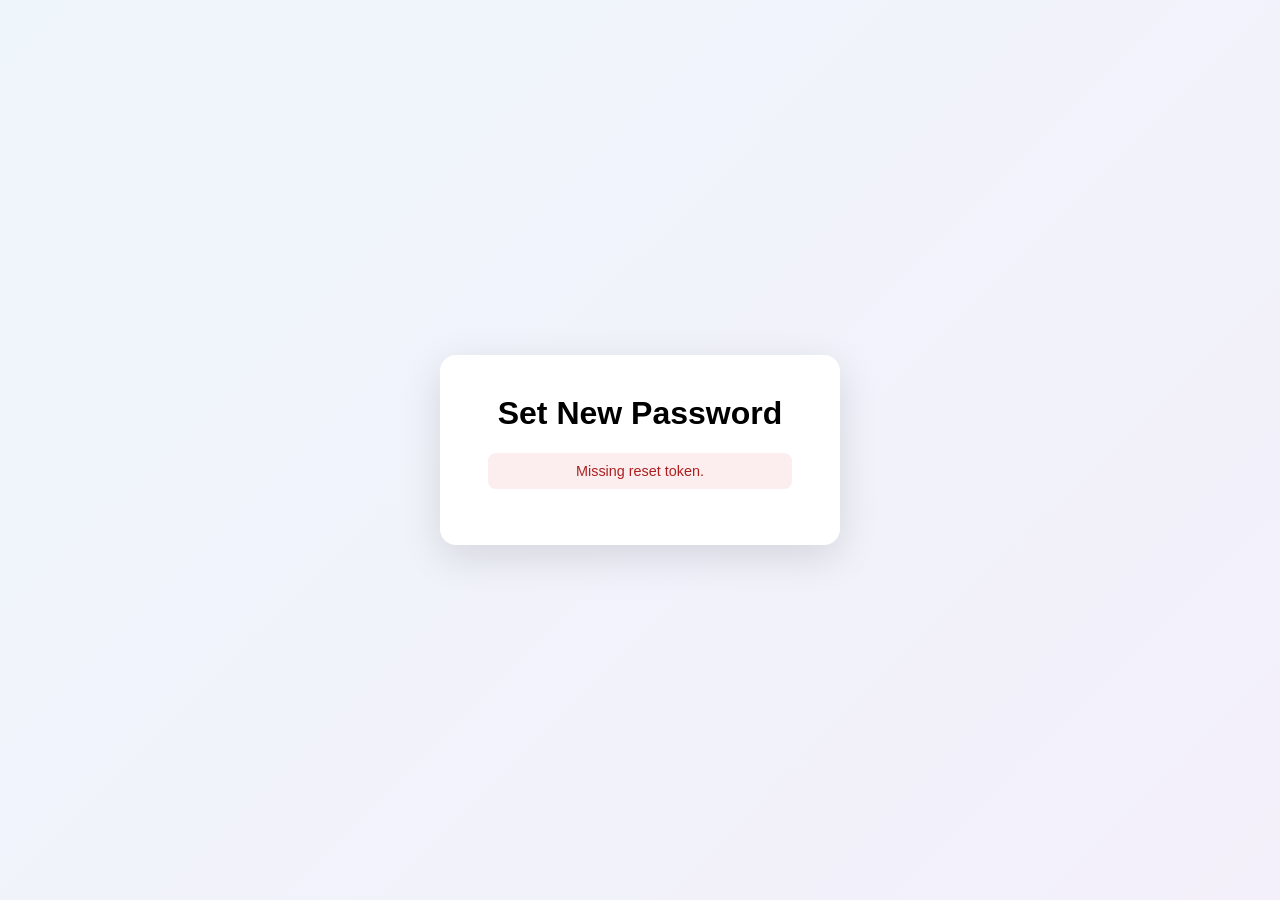
<file: 2. Computer Science/CSC1-1100/auth/reset-password.html>
<!DOCTYPE html>
<html lang="en">
<head>
    <meta charset="UTF-8">
    <meta name="viewport" content="width=device-width, initial-scale=1.0">
    <title>Reset Password — CSCI-1100</title>
    <style>
        body {
            font-family: -apple-system, BlinkMacSystemFont, "Segoe UI", Roboto, sans-serif;
            background: linear-gradient(135deg, hsl(207, 60%, 96%), hsl(260, 50%, 96%));
            display: flex;
            align-items: center;
            justify-content: center;
            height: 100vh;
            margin: 0;
        }
        .card {
            background: #ffffff;
            border-radius: 16px;
            padding: 40px 48px;
            box-shadow: 0 12px 40px rgba(0, 0, 0, 0.12);
            max-width: 400px;
            width: 90%;
            box-sizing: border-box;
        }
        h1 { margin-top: 0; text-align: center; }
        label { display: block; font-weight: 600; font-size: 0.9rem; margin-bottom: 6px; }
        input {
            width: 100%;
            padding: 10px 12px;
            border: 1px solid hsl(0, 0%, 87%);
            border-radius: 8px;
            font-size: 0.95rem;
            box-sizing: border-box;
            margin-bottom: 16px;
        }
        button {
            width: 100%;
            padding: 11px;
            border: none;
            border-radius: 10px;
            background: #0066cc;
            color: white;
            font-weight: 600;
            cursor: pointer;
        }
        .message {
            text-align: center;
            padding: 10px;
            border-radius: 8px;
            margin-bottom: 16px;
            font-size: 0.9rem;
        }
        .success { background: hsl(140, 40%, 94%); color: hsl(140, 45%, 28%); }
        .error { background: hsl(0, 70%, 96%); color: hsl(0, 70%, 40%); }
        .password-input-wrap { position: relative; }
        .password-input-wrap input { padding-right: 42px; }
        .toggle-password-btn {
            position: absolute;
            right: 8px;
            top: 8px;
            background: none;
            border: none;
            cursor: pointer;
            font-size: 1.05rem;
            padding: 4px 6px;
            line-height: 1;
            opacity: 0.7;
        }
        .toggle-password-btn:hover { opacity: 1; }
    </style>
</head>
<body>
    <div class="card">
        <h1>Set New Password</h1>
        <div id="message-area"></div>
        <form id="reset-form">
            <label for="new-password">New Password (6+ characters)</label>
            <div class="password-input-wrap">
                <input type="password" id="new-password" minlength="6" required>
                <button type="button" class="toggle-password-btn" id="toggle-new-password" aria-label="Show password">👁️</button>
            </div>
            <button type="submit">Reset Password</button>
        </form>
    </div>

    <script src="../../../0. Shared/config.js"></script>
    <script>
        const params = new URLSearchParams(window.location.search);
        const token = params.get('token');
        const messageArea = document.getElementById('message-area');
        const form = document.getElementById('reset-form');

        const newPasswordInput = document.getElementById('new-password');
        const toggleBtn = document.getElementById('toggle-new-password');
        toggleBtn.addEventListener('click', () => {
            const isHidden = newPasswordInput.type === 'password';
            newPasswordInput.type = isHidden ? 'text' : 'password';
            toggleBtn.textContent = isHidden ? '🙈' : '👁️';
        });

        if (!token) {
            messageArea.innerHTML = '<div class="message error">Missing reset token.</div>';
            form.style.display = 'none';
        }

        form.addEventListener('submit', (e) => {
            e.preventDefault();
            const newPassword = document.getElementById('new-password').value;

            fetch(`${APP_API_BASE}/api/auth/reset-password`, {
                method: 'POST',
                headers: { 'Content-Type': 'application/json' },
                body: JSON.stringify({ token, newPassword })
            })
                .then(res => res.json().then(data => ({ ok: res.ok, data })))
                .then(({ ok, data }) => {
                    messageArea.innerHTML = `<div class="message ${ok ? 'success' : 'error'}">${data.message || data.error}</div>`;
                    if (ok) form.style.display = 'none';
                })
                .catch(() => {
                    messageArea.innerHTML = '<div class="message error">Something went wrong. Please try again later.</div>';
                });
        });
    </script>
</body>
</html>
</file>
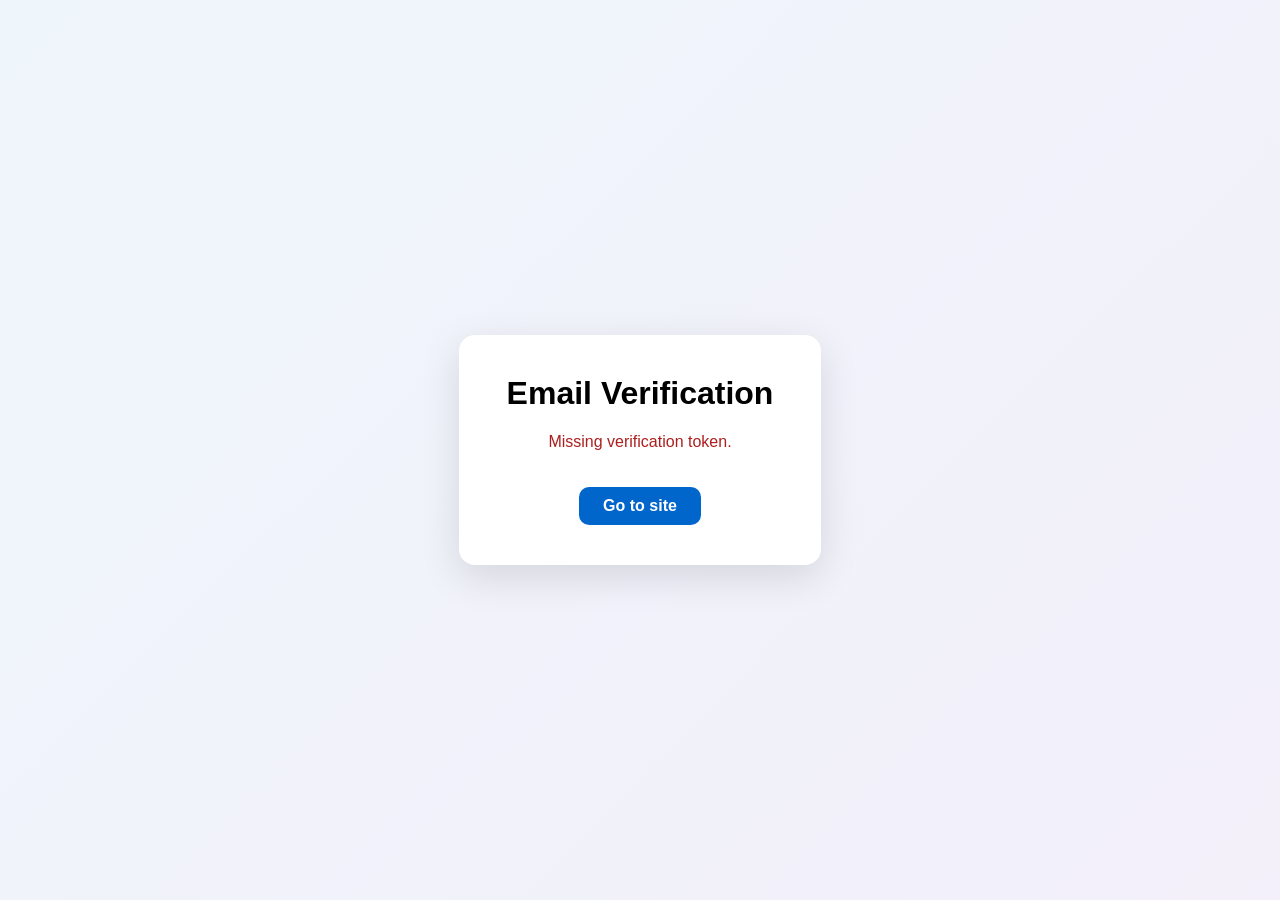
<file: 2. Computer Science/CSC1-1100/auth/verify-email.html>
<!DOCTYPE html>
<html lang="en">
<head>
    <meta charset="UTF-8">
    <meta name="viewport" content="width=device-width, initial-scale=1.0">
    <title>Verify Email — CSCI-1100</title>
    <style>
        body {
            font-family: -apple-system, BlinkMacSystemFont, "Segoe UI", Roboto, sans-serif;
            background: linear-gradient(135deg, hsl(207, 60%, 96%), hsl(260, 50%, 96%));
            display: flex;
            align-items: center;
            justify-content: center;
            height: 100vh;
            margin: 0;
        }
        .card {
            background: #ffffff;
            border-radius: 16px;
            padding: 40px 48px;
            box-shadow: 0 12px 40px rgba(0, 0, 0, 0.12);
            text-align: center;
            max-width: 420px;
        }
        h1 { margin-top: 0; }
        .success { color: hsl(140, 45%, 28%); }
        .error { color: hsl(0, 70%, 40%); }
        .hint { color: #6b7280; font-size: 0.85rem; margin-top: 4px; }
        a.btn {
            display: inline-block;
            margin-top: 20px;
            padding: 10px 24px;
            background: #0066cc;
            color: white;
            border-radius: 10px;
            text-decoration: none;
            font-weight: 600;
        }
    </style>
</head>
<body>
    <div class="card">
        <h1>Email Verification</h1>
        <p id="status-message">Verifying...</p>
        <p id="close-hint" class="hint" style="display:none;">Check your other tab to log in, then close this one.</p>
        <a class="btn" id="go-to-site-btn" href="../../../1. Home Page/home_page.html">Go to site</a>
    </div>

    <script src="../../../0. Shared/config.js"></script>
    <script>
        const params = new URLSearchParams(window.location.search);
        const token = params.get('token');
        const statusEl = document.getElementById('status-message');
        const closeHintEl = document.getElementById('close-hint');

        if (!token) {
            statusEl.textContent = 'Missing verification token.';
            statusEl.className = 'error';
        } else {
            fetch(`${APP_API_BASE}/api/auth/verify-email?token=${encodeURIComponent(token)}`)
                .then(res => res.json().then(data => ({ ok: res.ok, data })))
                .then(({ ok, data }) => {
                    statusEl.textContent = data.message || data.error;
                    statusEl.className = ok ? 'success' : 'error';

                    if (ok) {
                        // 往 localStorage 写一个信号：同一个浏览器里，任何还开着的本站标签页
                        // （比如用户注册时那个标签页）都会收到 'storage' 事件，自动弹提示、
                        // 把登录框切到登录视图，不需要用户自己切回去手动操作。
                        // 用时间戳保证每次值都不一样，'storage' 事件才会触发（值没变不会触发）。
                        localStorage.setItem('email_verified_signal', String(Date.now()));

                        closeHintEl.style.display = 'block';
                    }
                })
                .catch(() => {
                    statusEl.textContent = 'Something went wrong. Please try again later.';
                    statusEl.className = 'error';
                });
        }
    </script>
</body>
</html>
</file>
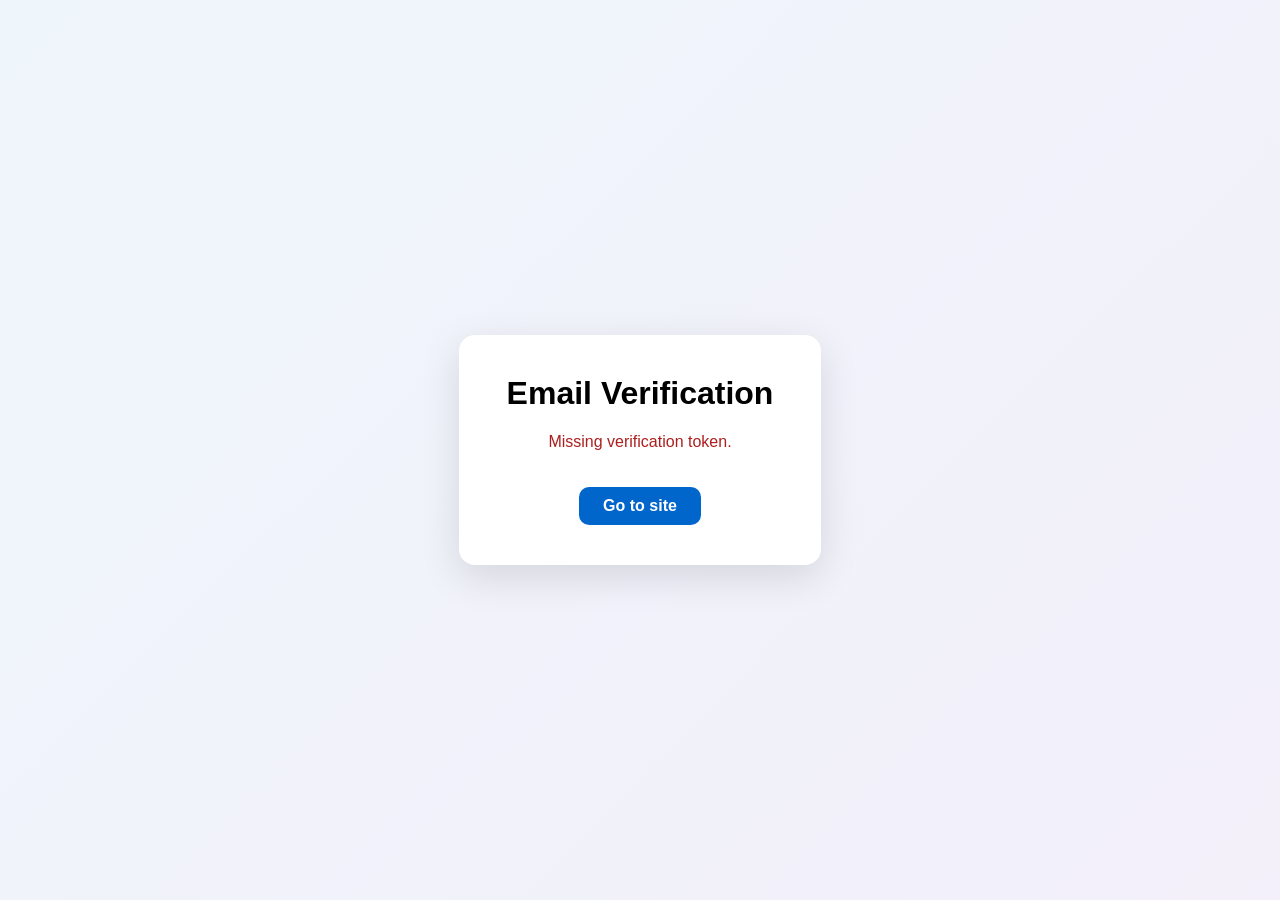
<file: 2. CS Page/CSC1-1100/auth/verify-email.html>
<!DOCTYPE html>
<html lang="en">
<head>
    <meta charset="UTF-8">
    <meta name="viewport" content="width=device-width, initial-scale=1.0">
    <title>Verify Email — CSCI-1100</title>
    <style>
        body {
            font-family: -apple-system, BlinkMacSystemFont, "Segoe UI", Roboto, sans-serif;
            background: linear-gradient(135deg, hsl(207, 60%, 96%), hsl(260, 50%, 96%));
            display: flex;
            align-items: center;
            justify-content: center;
            height: 100vh;
            margin: 0;
        }
        .card {
            background: #ffffff;
            border-radius: 16px;
            padding: 40px 48px;
            box-shadow: 0 12px 40px rgba(0, 0, 0, 0.12);
            text-align: center;
            max-width: 420px;
        }
        h1 { margin-top: 0; }
        .success { color: hsl(140, 45%, 28%); }
        .error { color: hsl(0, 70%, 40%); }
        a.btn {
            display: inline-block;
            margin-top: 20px;
            padding: 10px 24px;
            background: #0066cc;
            color: white;
            border-radius: 10px;
            text-decoration: none;
            font-weight: 600;
        }
    </style>
</head>
<body>
    <div class="card">
        <h1>Email Verification</h1>
        <p id="status-message">Verifying...</p>
        <a class="btn" href="../index/cs1_index.html">Go to site</a>
    </div>

    <script src="../../../0. Shared/config.js"></script>
    <script>
        const params = new URLSearchParams(window.location.search);
        const token = params.get('token');
        const statusEl = document.getElementById('status-message');

        if (!token) {
            statusEl.textContent = 'Missing verification token.';
            statusEl.className = 'error';
        } else {
            fetch(`${APP_API_BASE}/api/auth/verify-email?token=${encodeURIComponent(token)}`)
                .then(res => res.json().then(data => ({ ok: res.ok, data })))
                .then(({ ok, data }) => {
                    statusEl.textContent = data.message || data.error;
                    statusEl.className = ok ? 'success' : 'error';
                })
                .catch(() => {
                    statusEl.textContent = 'Something went wrong. Please try again later.';
                    statusEl.className = 'error';
                });
        }
    </script>
</body>
</html>
</file>
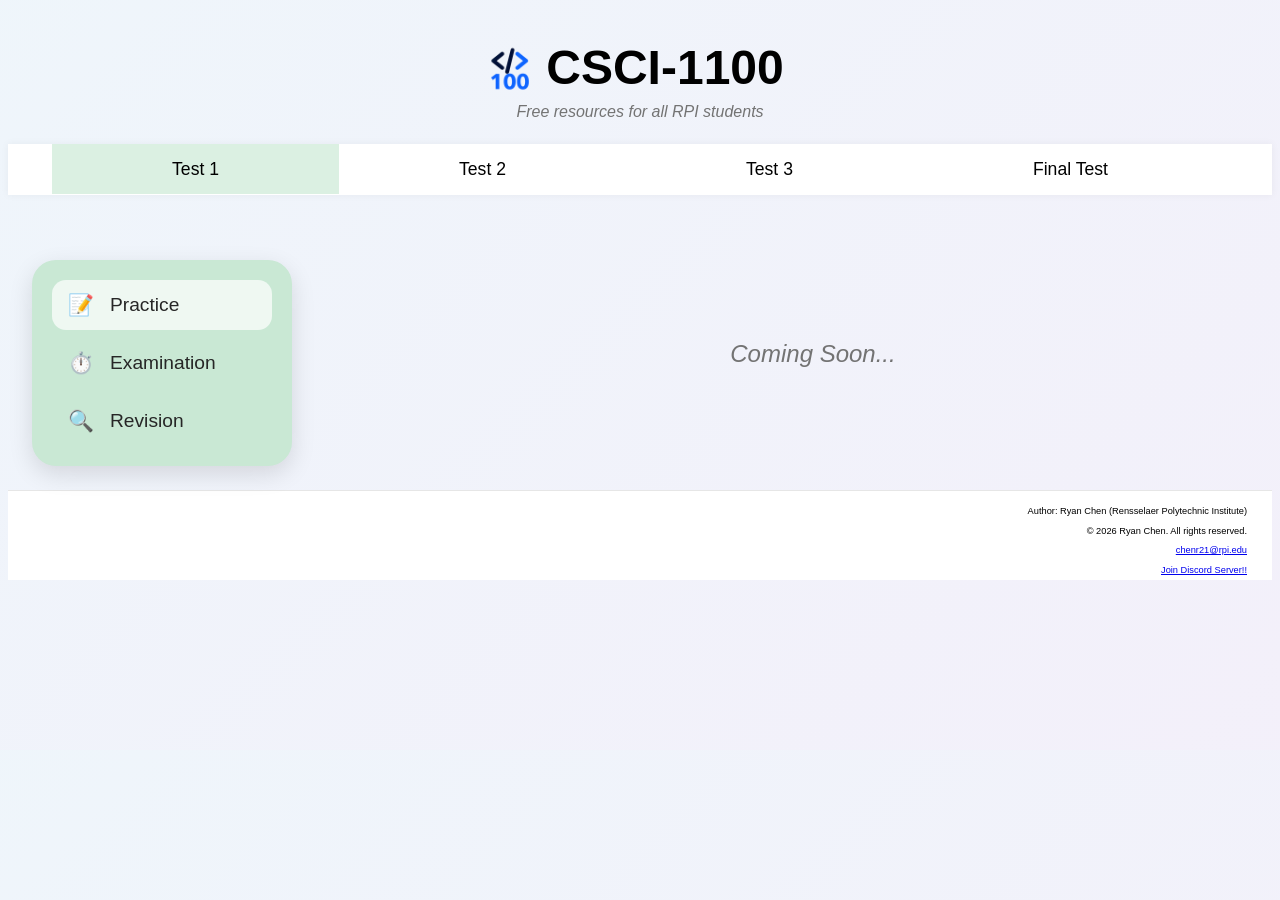
<file: 2. CS Page/CSC1-1100/index/cs1_index.html>
<!-- cs1_index.html -->

<!DOCTYPE html>
<html lang="en">
<head>
    <meta charset="UTF-8">
    <meta name="viewport" content="width=device-width, initial-scale=1.0">
    <title>Document</title>
    <link rel="stylesheet" href="cs1_index_style.css">
    <link rel="stylesheet" href="testing-engine.css">
    <link rel="icon" type="image/png" href="../../../0. images/Code 100.png">
</head>
<body>
    <div id="header-wrapper">
        <div class="title-row">
            <img id="logo" src="../../../0. images/Code 100.png">
            <a id="web-header" href="home_page.html">
                <h1>CSCI-1100</h1>
            </a>
        </div>
        <p id="slogan">Free resources for all RPI students</p>
    </div>




    <div class="nav-bar">

        <a href="#" class="bar-items active" id="test1">Test 1</a>
        <a href="#" class="bar-items" id="test2">Test 2</a>
        <a href="#" class="bar-items" id="test3">Test 3</a>
        <a href="#" class="bar-items" id="final">Final Test</a>
    </div>

    

    <!-- 主要内容 -->
    <div class="main-layout">
        <div class="sidebar">

            <a href="#" class="sidebar-item active" id="practice">
                <span class="icon">📝</span>
                <span>Practice</span>
            </a>
            <a href="#" class="sidebar-item" id="testing">
                <span class="icon">⏱️</span>
                <span>Examination</span>
            </a>
            <a href="#" class="sidebar-item" id="revision">
                <span class="icon">🔍</span>
                <span>Revision</span>
            </a>
        </div>


        <div class="content" id="content-container">
            <!-- 页面刚打开时，这里手动放 Test 1 的内容，避免第一次加载时空白 -->
        </div>
    </div>
    



    <!-- footer -->
    <div id="footer-container"></div>

    <script src="../../../0. Shared/config.js"></script>
    <script src="testing-engine.js"></script>
    <script src="cs1_index.js"></script>
    <script src="../../../0. Shared/heartbeat.js"></script>
</body>
</html>
</file>
<file: 1. Admin/admin.css>
/* admin.css */

:root {
    --admin-blue: #0066cc;
    --admin-bg: hsl(0, 0%, 96%);
    --admin-border: hsl(0, 0%, 87%);
    --admin-text: hsl(0, 0%, 15%);
    --admin-weak: hsl(0, 0%, 45%);
    --admin-danger: hsl(0, 70%, 48%);
    --admin-danger-hover: hsl(0, 70%, 40%);
    --admin-success-bg: hsl(140, 45%, 94%);
    --admin-success-border: hsl(140, 45%, 40%);
}

* {
    box-sizing: border-box;
}

body {
    font-family: -apple-system, BlinkMacSystemFont, "Segoe UI", Roboto, sans-serif;
    background-color: var(--admin-bg);
    color: var(--admin-text);
    margin: 0;
    padding-bottom: 80px;
}

.admin-header {
    text-align: center;
    padding: 32px 20px 20px;
}

.admin-header h1 {
    margin: 0;
    font-size: 2rem;
}

.admin-header .subtitle {
    color: var(--admin-weak);
    margin-top: 6px;
}

.admin-main {
    max-width: 900px;
    margin: 0 auto;
    padding: 0 20px;
    display: flex;
    flex-direction: column;
    gap: 24px;
}

.card {
    background: #ffffff;
    border-radius: 14px;
    padding: 24px 28px;
    box-shadow: 0 2px 10px rgba(0, 0, 0, 0.06);
}

.card h2 {
    margin-top: 0;
}

.form-row {
    margin-bottom: 16px;
    display: flex;
    flex-direction: column;
    gap: 6px;
}

.form-row-inline {
    display: grid;
    grid-template-columns: 1fr 1fr;
    gap: 16px;
}

.form-row-inline > div {
    display: flex;
    flex-direction: column;
    gap: 6px;
}

label {
    font-weight: 600;
    font-size: 0.9rem;
}

input[type="text"],
input[type="number"],
select,
textarea {
    padding: 10px 12px;
    border: 1px solid var(--admin-border);
    border-radius: 8px;
    font-size: 0.95rem;
    font-family: inherit;
    background: #ffffff;
    color: var(--admin-text);
}

textarea {
    font-family: Consolas, Monaco, 'Courier New', monospace;
    resize: vertical;
}

input:focus,
select:focus,
textarea:focus {
    outline: none;
    border-color: var(--admin-blue);
}

/* 必填字段没填时，直接描红，不用浏览器原生的提示气泡 */
.input-error {
    border-color: var(--admin-danger) !important;
    background-color: hsl(0, 70%, 98%);
}

.form-actions {
    display: flex;
    gap: 12px;
    margin-top: 8px;
}

button {
    padding: 10px 22px;
    border: none;
    border-radius: 8px;
    font-size: 0.95rem;
    font-weight: 600;
    cursor: pointer;
    transition: background-color 0.2s ease;
}

#submit-btn {
    background-color: var(--admin-blue);
    color: white;
}

#submit-btn:hover {
    background-color: hsl(212, 100%, 34%);
}

/* ---------- Import Exam (AI 批量导入) ---------- */
.admin-primary-btn {
    background-color: var(--admin-blue);
    color: #fff;
}
.admin-primary-btn:hover { background-color: hsl(212, 100%, 34%); }
.admin-primary-btn:disabled { opacity: 0.55; cursor: not-allowed; }

/* 已选文件:一排可删的小卡片 */
.import-file-list {
    display: flex;
    flex-wrap: wrap;
    align-items: center;
    gap: 8px;
    margin: 4px 0 14px;
}
.import-file-chip {
    display: inline-flex;
    align-items: center;
    gap: 7px;
    padding: 5px 8px 5px 11px;
    background: hsl(212, 60%, 96%);
    border: 1px solid hsl(212, 45%, 85%);
    border-radius: 999px;
    font-size: 0.82rem;
    color: var(--admin-text);
    max-width: 260px;
}
.import-file-chip i { color: hsl(212, 50%, 50%); }
/* 已解析过的图:变淡 + 绿勾,提示 Parse 会跳过它 */
.import-file-chip.is-parsed {
    background: hsl(145, 40%, 96%);
    border-color: hsl(145, 35%, 82%);
    color: var(--admin-ink-soft, #777);
}
.import-file-chip.is-parsed i { color: hsl(145, 50%, 42%); }
.import-file-name {
    overflow: hidden;
    text-overflow: ellipsis;
    white-space: nowrap;
}
.import-file-remove {
    padding: 0;
    width: 18px;
    height: 18px;
    line-height: 1;
    border-radius: 50%;
    background: hsl(0, 60%, 92%);
    color: hsl(0, 55%, 42%);
    font-size: 0.78rem;
}
.import-file-remove:hover { background: hsl(0, 65%, 86%); }
.import-file-count { font-size: 0.82rem; color: var(--admin-ink-soft, #666); margin-left: 4px; }

.import-actions {
    display: flex;
    align-items: center;
    gap: 14px;
    margin-top: 12px;
}
.import-status { font-size: 0.85rem; color: var(--admin-ink-soft, #666); }
.import-status.is-error { color: hsl(0, 60%, 45%); }
.import-hint { margin: 10px 0 0; font-size: 0.8rem; color: hsl(30, 80%, 40%); }
.import-hint-muted { color: var(--admin-ink-soft, #777); margin: 6px 0 14px; }
.import-label-soft { font-weight: 400; color: var(--admin-ink-soft, #888); font-size: 0.85rem; }
.import-file-row { display: flex; align-items: center; gap: 12px; flex-wrap: wrap; }

/* 生成结果区:创建栏(归卷 + 一键批改 + Create all) */
.import-createbar {
    position: sticky;
    top: 0;
    z-index: 5;
    display: flex;
    align-items: flex-end;
    flex-wrap: wrap;
    gap: 12px 16px;
    padding: 12px;
    margin-bottom: 10px;
    background: var(--admin-card, #fff);
    border: 1px solid hsl(212, 30%, 88%);
    border-radius: 10px;
    box-shadow: 0 1px 3px rgba(0, 0, 0, 0.06);
}
.import-createbar-assign,
.import-createbar-bulk { display: flex; align-items: flex-end; gap: 10px; }
.import-createbar-assign label,
.import-createbar-bulk label {
    display: flex;
    flex-direction: column;
    gap: 4px;
    font-size: 0.78rem;
    color: var(--admin-ink-soft, #666);
}
.import-createbar select,
.import-createbar input { padding: 6px 8px; }
.import-createbar-assign #import-bar-test { min-width: 110px; }
.import-createbar-assign #import-bar-year { width: 100px; }
.import-createbar-bulk {
    padding-left: 16px;
    border-left: 1px solid hsl(212, 20%, 88%);
}
.import-bulk-topic { display: inline-flex; gap: 6px; }
.import-createbar-bulk #import-setall-topic { width: 130px; }
.import-createbar-bulk #import-setall-points { width: 56px; }
.import-createbar-bulk #import-setall-topic-btn {
    padding: 6px 12px;
    background: hsl(0, 0%, 92%);
    color: var(--admin-text);
}
.import-createbar-bulk #import-setall-topic-btn:hover { background: hsl(0, 0%, 85%); }
.import-createbar #import-create-all { margin-left: auto; }
/* 全部创建完后,同一个按钮变成"一键清空"——红色以示区分 */
.import-createbar #import-create-all.import-clear-mode { background: hsl(0, 62%, 48%); }
.import-createbar #import-create-all.import-clear-mode:hover { background: hsl(0, 62%, 42%); }

.import-q-card { margin-bottom: 14px; }
.import-q-card.import-q-done { outline: 2px solid hsl(145, 50%, 60%); }

.import-q-head {
    display: flex;
    align-items: center;
    gap: 8px;
    flex-wrap: wrap;
    margin-bottom: 10px;
}
.import-q-badge {
    font-weight: 700;
    color: var(--admin-ink-soft, #666);
}
.import-q-head .imp-num { width: 60px; }
.import-q-head .imp-sub { width: 52px; }
.import-q-head .imp-type { width: 150px; }
.import-q-head .imp-topic { flex: 1; min-width: 120px; }
.import-q-head .imp-points { width: 58px; }
.import-q-head input,
.import-q-head select { padding: 6px 8px; }

/* 小 ✕ 删除按钮:覆盖全局 button 的大内边距 */
.import-remove {
    margin-left: auto;
    padding: 4px 10px;
    background: hsl(0, 65%, 95%);
    color: hsl(0, 55%, 45%);
    font-size: 0.9rem;
}
.import-remove:hover { background: hsl(0, 70%, 90%); }

/* 题干/答案用等宽字体,代码看着对 */
.imp-desc, .imp-sol {
    width: 100%;
    box-sizing: border-box;
    font-family: ui-monospace, SFMono-Regular, Menlo, Consolas, monospace;
    font-size: 0.85rem;
    line-height: 1.5;   /* 行距松一点,好读;又不到空一整行 */
}

/* 复核卡里的每个 label 独占一行,标签和输入框上下排整齐 */
.import-q-card > label {
    display: block;
    margin: 12px 0 4px;
    font-size: 0.82rem;
    font-weight: 600;
    color: var(--admin-text);
}

/* Main intro 是整段说明(非代码):整行块级、普通字体 */
.imp-intro {
    display: block;
    width: 100%;
    box-sizing: border-box;
    font-size: 0.85rem;
    line-height: 1.5;
}

#cancel-edit-btn {
    background-color: hsl(0, 0%, 92%);
    color: var(--admin-text);
}

#cancel-edit-btn:hover {
    background-color: hsl(0, 0%, 85%);
}

.filter-row {
    display: grid;
    grid-template-columns: 1fr 1fr 2fr;
    gap: 16px;
    margin-bottom: 16px;
}

.filter-row > div {
    display: flex;
    flex-direction: column;
    gap: 6px;
}

.questions-count {
    color: var(--admin-weak);
    font-size: 0.9rem;
    margin-bottom: 10px;
}
/* 每个年份文件夹的"删本年份全部"按钮:小号红字,浮在 summary 右侧 */
.folder-delete-btn {
    float: right;
    padding: 3px 10px;
    background: hsl(0, 62%, 96%);
    color: hsl(0, 60%, 42%);
    border: 1px solid hsl(0, 55%, 88%);
    font-size: 0.75rem;
    white-space: nowrap;
}
.folder-delete-btn:hover { background: hsl(0, 65%, 92%); }
.folder-delete-btn:disabled { opacity: 0.6; cursor: not-allowed; }

.table-wrap {
    overflow-x: auto;
}

/* 每个 Test 分类一个可折叠的小 folder，内部按年份从新到旧排序 */
.paper-folder {
    border: 1px solid var(--admin-border);
    border-radius: 10px;
    margin-bottom: 14px;
    overflow: hidden;
}

.paper-folder summary {
    list-style: none;
    cursor: pointer;
    padding: 12px 16px;
    background-color: hsl(0, 0%, 97%);
    font-weight: 600;
    display: flex;
    align-items: center;
    gap: 8px;
    user-select: none;
}

.paper-folder summary::-webkit-details-marker {
    display: none;
}

.paper-folder summary::before {
    content: '▸';
    display: inline-block;
    transition: transform 0.15s ease;
    color: var(--admin-weak);
}

.paper-folder[open] summary::before {
    transform: rotate(90deg);
}

.paper-folder summary:hover {
    background-color: hsl(0, 0%, 93%);
}

.paper-folder .folder-count {
    font-weight: 400;
    color: var(--admin-weak);
    font-size: 0.85rem;
}

.paper-folder table {
    margin-top: 0;
}

/* 两级文件夹：外层 = Test 分类（加粗、深色），内层 = 年份（缩进、次一级） */
.paper-folder-test > summary {
    font-size: 1rem;
}

/* 年份文件夹的容器：留点内边距，让内层相对外层缩进 */
.paper-folder-years {
    padding: 8px 12px 12px;
    display: flex;
    flex-direction: column;
    gap: 10px;
}

/* 内层年份文件夹：比外层轻一档——白底、summary 小一号、颜色淡一些 */
.paper-folder-year {
    margin-bottom: 0;
}

.paper-folder-year > summary {
    padding: 9px 14px;
    background-color: #ffffff;
    font-weight: 600;
    font-size: 0.92rem;
    color: var(--admin-text);
}

.paper-folder-year > summary:hover {
    background-color: hsl(0, 0%, 97%);
}

table {
    width: 100%;
    border-collapse: collapse;
    font-size: 0.9rem;
}

th, td {
    text-align: left;
    padding: 10px 12px;
    border-bottom: 1px solid var(--admin-border);
    vertical-align: top;
}

th {
    color: var(--admin-weak);
    font-weight: 600;
    font-size: 0.85rem;
}

td.description-cell {
    max-width: 320px;
    white-space: pre-wrap;
    word-break: break-word;
    font-family: Consolas, Monaco, 'Courier New', monospace;
    font-size: 0.85rem;
    color: var(--admin-weak);
}

.type-badge {
    display: inline-block;
    padding: 2px 10px;
    border-radius: 999px;
    background-color: hsl(0, 0%, 90%);
    color: hsl(0, 0%, 35%);
    font-size: 0.78rem;
    font-weight: 600;
    white-space: nowrap;
}

.row-actions {
    display: flex;
    gap: 8px;
    white-space: nowrap;
}

.edit-btn,
.delete-btn {
    padding: 6px 14px;
    font-size: 0.85rem;
}

.edit-btn {
    background-color: hsl(0, 0%, 92%);
    color: var(--admin-text);
}

.edit-btn:hover {
    background-color: hsl(0, 0%, 85%);
}

.delete-btn {
    background-color: var(--admin-danger);
    color: white;
}

.delete-btn:hover {
    background-color: var(--admin-danger-hover);
}

.empty-state {
    text-align: center;
    color: var(--admin-weak);
    padding: 40px 20px;
    font-style: italic;
}

/* 编辑模式下,给表单一个轻微的高亮提示 */
.card.editing {
    border: 2px solid var(--admin-blue);
}

/* 右上角小提示条，操作成功/失败时弹出（放右上角，比右下角更显眼，不会被页面拉长后挡住） */
#toast-container {
    position: fixed;
    top: 24px;
    right: 24px;
    display: flex;
    flex-direction: column;
    gap: 12px;
    z-index: 1000;
}

.admin-toast {
    background: #ffffff;
    border-left: 8px solid var(--admin-success-border);
    border-radius: 12px;
    padding: 20px 26px;
    max-width: 380px;
    font-size: 1.1rem;
    font-weight: 500;
    box-shadow: 0 10px 30px rgba(0, 0, 0, 0.2);
    animation: toastIn 0.25s ease;
}

.admin-toast.error {
    border-left-color: var(--admin-danger);
}

@keyframes toastIn {
    from { opacity: 0; transform: translateX(20px); }
    to { opacity: 1; transform: translateX(0); }
}
/* ---------- 密钥门禁 ---------- */
#admin-key-gate {
    position: fixed;
    inset: 0;
    background: hsl(220, 25%, 96%);
    display: flex;
    align-items: center;
    justify-content: center;
    z-index: 3000;
}

.admin-key-card {
    background: #ffffff;
    border-radius: 16px;
    box-shadow: 0 8px 30px rgba(0, 0, 0, 0.1);
    padding: 40px;
    width: 320px;
    text-align: center;
}

.admin-key-card h1 {
    margin: 0 0 6px;
    font-size: 1.4rem;
}

.admin-key-card p {
    margin: 0 0 20px;
    color: var(--admin-weak);
    font-size: 0.9rem;
}

.admin-key-card input {
    width: 100%;
    padding: 10px 12px;
    border: 1px solid var(--admin-border);
    border-radius: 8px;
    font-size: 0.95rem;
    margin-bottom: 14px;
    box-sizing: border-box;
}

.admin-key-card button {
    width: 100%;
    padding: 10px;
    border: none;
    border-radius: 8px;
    background: var(--admin-blue);
    color: #ffffff;
    font-weight: 600;
    cursor: pointer;
}

.admin-key-card button:hover {
    background: hsl(212, 100%, 38%);
}

.admin-key-error {
    color: var(--admin-danger);
    font-size: 0.82rem;
    margin: 12px 0 0;
    min-height: 1.2em;
}

/* ---------- 整体布局：侧边栏 + 内容区 ---------- */
#admin-app {
    display: flex;
    min-height: 100vh;
}

.admin-sidebar {
    width: 220px;
    flex-shrink: 0;
    background: #ffffff;
    border-right: 1px solid var(--admin-border);
    padding: 24px 16px;
    display: flex;
    flex-direction: column;
    gap: 4px;
}

.admin-sidebar-title {
    font-size: 1rem;
    margin: 0 8px 16px;
}

/* 课程切换器：夹在标题和导航之间，视觉上跟导航项分开（它是全局上下文，不是一个页面） */
.admin-course-switch {
    margin: 0 8px 14px;
    padding-bottom: 14px;
    border-bottom: 1px solid var(--admin-border);
}

/* 数据源开关(Local/Online),跟 Course 开关一个风格 */
.admin-env-switch {
    margin: 0 8px 14px;
    padding-bottom: 14px;
    border-bottom: 1px solid var(--admin-border);
}
.admin-env-switch label {
    display: block;
    font-size: 0.72rem;
    font-weight: 700;
    text-transform: uppercase;
    letter-spacing: 0.05em;
    color: hsl(0, 0%, 45%);
    margin-bottom: 6px;
}
.admin-env-switch select { width: 100%; padding: 6px 8px; }

/* 当前数据源横幅:Online 琥珀(醒目但不刺眼)、Local 灰 */
.admin-env-banner {
    margin: 0 0 18px;
    padding: 10px 16px;
    border-radius: 10px;
    font-size: 0.9rem;
    font-weight: 600;
}
.admin-env-banner.is-online {
    background: hsl(38, 92%, 95%);
    border: 1px solid hsl(38, 65%, 78%);
    color: hsl(32, 65%, 36%);
}
.admin-env-banner.is-local {
    background: hsl(220, 15%, 95%);
    border: 1px solid hsl(220, 12%, 85%);
    color: hsl(220, 12%, 40%);
}

/* Import 页的"→ Local"小标 + Publish 卡片 */
.import-local-tag {
    font-size: 0.7rem;
    font-weight: 700;
    color: hsl(220, 12%, 45%);
    background: hsl(220, 15%, 92%);
    border-radius: 6px;
    padding: 3px 8px;
    vertical-align: middle;
}
.admin-publish-card { border: 1px dashed hsl(212, 45%, 78%); background: hsl(212, 60%, 98%); }
.admin-publish-row {
    display: flex;
    align-items: center;
    justify-content: space-between;
    gap: 16px;
    flex-wrap: wrap;
}
.admin-publish-row p { margin: 4px 0 0; font-size: 0.85rem; color: var(--admin-ink-soft, #666); }
.admin-publish-row .admin-primary-btn { white-space: nowrap; }

/* 复核卡片:加粗预览条(只在文本域含 **加粗** 时出现) */
.imp-preview {
    display: none;
    margin: -4px 0 10px;
    padding: 8px 12px;
    border-left: 3px solid hsl(212, 70%, 70%);
    background: hsl(212, 50%, 97%);
    border-radius: 0 6px 6px 0;
    font-size: 0.9rem;
    line-height: 1.5;
    color: var(--admin-text);
    white-space: pre-wrap;
}
.imp-preview strong { font-weight: 700; }

/* ===== Add/Edit 弹窗(从 All Questions 打开,浮在当前页上) ===== */
body.admin-modal-open { overflow: hidden; }
.admin-modal[hidden] { display: none; }
.admin-modal {
    position: fixed;
    inset: 0;
    z-index: 1000;
    display: flex;
    align-items: flex-start;
    justify-content: center;
    padding: 44px 16px;
    overflow-y: auto;
}
.admin-modal-backdrop {
    position: fixed;
    inset: 0;
    background: hsla(220, 22%, 12%, 0.45);
}
.admin-modal-card {
    position: relative;
    z-index: 1;
    width: 100%;
    max-width: 720px;
    background: #fff;
    border-radius: 14px;
    padding: 28px 30px 26px;
    box-shadow: 0 22px 64px hsla(220, 30%, 10%, 0.32);
}
.admin-modal-card h2 { margin: 0 0 18px; }
.admin-modal-close {
    position: absolute;
    top: 14px;
    right: 16px;
    width: 32px;
    height: 32px;
    border: none;
    border-radius: 8px;
    background: none;
    cursor: pointer;
    font-size: 1.05rem;
    line-height: 1;
    color: var(--admin-weak);
}
.admin-modal-close:hover { background: hsl(0, 0%, 94%); }

/* All Questions 头部:标题左、Add 按钮右 */
.admin-section-header-row {
    display: flex;
    align-items: flex-start;
    justify-content: space-between;
    gap: 16px;
    flex-wrap: wrap;
}

/* 文件夹 summary 里的 "+ Add" 小按钮(在 Delete all 旁边) */
.folder-add-btn {
    margin-left: 10px;
    font-size: 0.78rem;
    font-weight: 600;
    color: var(--admin-blue);
    background: hsl(212, 100%, 96%);
    border: 1px solid hsl(212, 70%, 85%);
    border-radius: 6px;
    padding: 3px 9px;
    cursor: pointer;
}
.folder-add-btn:hover { background: hsl(212, 100%, 92%); }

/* 文件夹"Rename":改这一格的年份/学期 —— 中性/琥珀色,区别于蓝色 Add、红色 Delete */
.folder-rename-btn {
    margin-left: 8px;
    font-size: 0.78rem;
    font-weight: 600;
    color: hsl(32, 65%, 38%);
    background: hsl(38, 90%, 95%);
    border: 1px solid hsl(38, 65%, 80%);
    border-radius: 6px;
    padding: 3px 9px;
    cursor: pointer;
}
.folder-rename-btn:hover { background: hsl(38, 90%, 90%); }

/* 小尺寸弹窗(改名用) */
.admin-modal-card-sm { max-width: 440px; }
.imp-preview::before {
    content: "Preview";
    display: block;
    font-size: 0.66rem;
    font-weight: 700;
    text-transform: uppercase;
    letter-spacing: 0.05em;
    color: hsl(212, 30%, 55%);
    margin-bottom: 3px;
}

/* Publish 是"写生产"的动作 —— 红调按钮,hover 加深 + 泛红阴影提个醒 */
#publish-online-btn {
    background-color: hsl(349, 62%, 55%);
    border: none;
    transition: background-color 0.15s ease, box-shadow 0.15s ease;
}
#publish-online-btn:hover:not(:disabled) {
    background-color: hsl(349, 60%, 48%);
    box-shadow: 0 4px 16px hsla(349, 62%, 50%, 0.3);
}

.admin-course-switch label {
    display: block;
    font-size: 0.72rem;
    font-weight: 700;
    text-transform: uppercase;
    letter-spacing: 0.05em;
    color: hsl(0, 0%, 45%);
    margin-bottom: 6px;
}

.admin-course-row {
    display: flex;
    gap: 6px;
}

.admin-course-row select {
    flex: 1;
    min-width: 0;
    padding: 7px 8px;
    border: 1px solid var(--admin-border);
    border-radius: 8px;
    background: #fff;
    font-size: 0.9rem;
    font-weight: 600;
    color: var(--admin-text);
    cursor: pointer;
}

.admin-course-row button {
    flex-shrink: 0;
    padding: 7px 10px;
    border: 1px solid var(--admin-border);
    border-radius: 8px;
    background: none;
    font-size: 0.82rem;
    font-weight: 600;
    color: var(--admin-blue);
    cursor: pointer;
    white-space: nowrap;
}

.admin-course-row button:hover {
    background: hsl(212, 100%, 96%);
}

.admin-nav-item {
    text-align: left;
    padding: 10px 12px;
    border: none;
    border-radius: 8px;
    background: none;
    font-size: 0.92rem;
    font-weight: 500;
    color: var(--admin-text);
    cursor: pointer;
}

.admin-nav-item:hover {
    background: hsl(0, 0%, 95%);
}

.admin-nav-item.active {
    background: hsl(212, 100%, 94%);
    color: var(--admin-blue);
    font-weight: 700;
}

/* Publish 单独一块:分隔线 + 写生产的红调标记 */
.admin-nav-sep {
    height: 1px;
    margin: 10px 12px;
    background: var(--admin-border);
}
.admin-nav-publish {
    color: hsl(0, 60%, 42%);
    font-weight: 600;
}
.admin-nav-publish:hover {
    background: hsl(0, 72%, 96%);
    box-shadow: inset 0 0 0 1px hsl(0, 60%, 85%);
}
.admin-nav-publish.active {
    background: hsl(0, 72%, 95%);
    color: hsl(0, 62%, 40%);
    font-weight: 700;
}

.admin-content {
    flex: 1;
    padding: 32px 40px 80px;
    /* 去掉 max-width：让主区填满侧栏右边的空间。宽度收窄 + 居中改到 .admin-section 上做，
       否则内容会被卡在 960px 且紧贴侧栏靠左，右边空一大片、看着别扭 */
}

.admin-section {
    display: none;
    flex-direction: column;
    gap: 24px;
    /* 面板整体居中 + 收窄——内容不再靠左,两边留白对称,看着舒服 */
    width: 100%;
    max-width: 880px;
    margin: 0 auto;
}

.admin-section.active {
    display: flex;
}

.admin-section-header h1 {
    margin: 0 0 4px;
    font-size: 1.7rem;
}

.admin-section-header .subtitle {
    margin: 0;
    color: var(--admin-weak);
}

.muted {
    color: var(--admin-weak);
    font-style: italic;
}

@media (max-width: 800px) {
    #admin-app {
        flex-direction: column;
    }
    .admin-sidebar {
        width: 100%;
        flex-direction: row;
        overflow-x: auto;
        border-right: none;
        border-bottom: 1px solid var(--admin-border);
    }
    .admin-sidebar-title {
        display: none;
    }
    .admin-content {
        padding: 20px;
    }
}
</file>
<file: 1. Home Page/home_style.css>
:root{
    --bar-hover-color: hsl(0, 0%, 90%);
    --background-color:  hsl(220, 25%, 97%);
    --icon-color: hsl(0, 0%, 15%);
    --blue: #0066cc;
    --weak-color: hsl(0, 0%,45%);
    --logo-height: 59px;
    --logo-width: 60px;
}



/* 主页 */
body{
    font-family: -apple-system, BlinkMacSystemFont, "Segoe UI", Roboto, sans-serif;
    background-color: var(--background-color);
    min-width: 828px;
    min-height: 1vh;
    margin-bottom: 170px;  /* 底部留白 */
}

#web-header{
    text-align: center;
    font-size: 3rem;
    color: black;
}

#header{
    text-decoration: none;
    display: inline-block;
}

#header-wrapper {
    text-align: center;
}


@media (max-width: 1170px) {  /* 根据屏幕大小来调整字体大小 */
    #web-header {
        font-size: 2.5rem;
    }
}

#slogan {
    text-align: center;
    font-size: 1rem;
    color: hsl(0, 0%,40%);
    margin-top: -27px;
    margin-bottom: 40px;
    font-style: italic;
}

#logo{
    position: absolute;
    top: -8%;
    left: 15%;
    width: var(--logo-width);
    height: var(var(--logo-height));
}


/* 目录栏 */
.nav-bar{
    position: sticky;
    top: 0;
    z-index: 100;
    text-align: center;
    background-color: white;
    padding: 15px;  
}

#cs, #ds, #c3, #la{
    word-spacing: normal;  /* CS 中间的空格保持不变 */ 
}

.bar-items{
    text-decoration: none;   /* 去下划线 */
    color: black;
    padding: 15px 80px;  /* 上下15px，左右60px */
}

@media (max-width: 1170px) {  /* 根据屏幕大小来调整字体间距 */
    .bar-items {
        padding: 15px 40px;
    }
}





/* 下拉栏 */
.dropdown {
    position: relative;
    display: inline-block;
}


.dropdown-menu {
    position: absolute;
    top: calc(100% + 15px);
    left: 0;
    width: 100%;
    background-color: white;
    padding: 8px 0;
    z-index: 10;

    transform-origin: top;
    transform: scaleY(0);
    opacity: 0;
    visibility: hidden;
    transition: transform 0.28s ease, opacity 0.2s ease, visibility 0.25s;
}

.bar-items:hover{
    font-weight: 450;
}


.dropdown:hover .dropdown-menu {
    transform: scaleY(1);
    opacity: 1;
    visibility: visible;
}


.dropdown-cs, .dropdown-math {
    display: block;
    text-decoration: none;
    text-align: center;
    color: #1d1d1f;
    font-size: 17px;
    padding: 14px 0;
    white-space: nowrap;
}

.dropdown-cs:hover, .dropdown-math:hover{
    color: var(--blue);
}






/* Introduction */
.intro {
    max-width: 720px;        /* 限制每行文字的宽度,避免一行太长难阅读 */
    margin: 60px auto;       /* 上下留白 + 水平居中 */
    padding: 0 20px;
    line-height: 1.8;        /* 加大行距,长段落读起来不会挤 */
    color: #333;

    animation: fadeInUp 0.8s ease forwards;
}


@keyframes fadeInUp {  /* 文字显示动画 */
    from {
        opacity: 0;
        transform: translateY(20px);
    }
    to {
        opacity: 1;
        transform: translateY(0);
    }
}


.intro h3 {
    font-size: 28px;
    font-weight: 700;
    margin-bottom: 24px;
    color: #1d1d1f;
}

.intro p {
    font-size: 16px;
    margin-bottom: 20px;     /* 段落之间留出间距,不要紧贴 */
}

#thx{
    margin-bottom: 0;
    font-weight: 600;        /* 最后一句"感谢"加粗,像个结尾的小重音 */
    font-size: 1.2rem;
}


#ps{
    color: var(--weak-color);
    font-style: italic;
}

b{
    font-weight: 600;
}




/* Meet the Developer */
#ryan{  /* 照片 */
    height: 24%;
    width: 24%;
}

.developers{
    display: flex;
    align-items: center;
    gap: 30px;
}


.developers-intro p:first-child{  /* 姓名 */
    color: var(--blue);
    font-size: 1.17rem;
    font-weight: 450;
}

.developers-intro p, .dev-links{  /* 介绍 */
    margin: 0.4rem;
    font-size: 1.15rem;
}


.dev-links a{
    color: var(--icon-color);
    font-size: 20px;
}

.dev-links{
    display: inline-flex;
    gap: 8px;
}

.dev-links a:hover{
    color: var(--blue);
}



/* Updates */
.updates p{
    font-size: 1.3rem;
}

/* 只有首页需要 footer 一直固定在屏幕最底部（不管滚动到哪都看得见）。
   其他页面用的是 footer.html 默认的正常文档流样式（滚到最底部才看得到）。
   这里用 #footer-container footer 两层选择器，保证优先级比 footer.html 自己内嵌的
   <style> 高，不用管两边谁先插入 DOM 都能生效。 */
#footer-container footer {
    position: fixed;
    bottom: 0;
    left: 0;
    width: 100%;
}
</file>
<file: 0. Shared/auth.css>
/* auth.css */

/* 兜底变量：这个文件现在被主页（home_style.css）和其他页面共用，
   为了不依赖每个页面自己的样式表里有没有定义这些变量，这里自己声明一份默认值 */
:root {
    --blue: #0066cc;
    --icon-color: hsl(0, 0%, 15%);
    --weak-color: hsl(0, 0%, 45%);
    --divider-color: hsl(0, 0%, 87%);
}

/* 登录邀请横幅：只在未登录时显示，提醒新用户可以注册账号 */
.cta-banner {
    max-width: 900px;
    margin: 24px auto;
    padding: 24px 32px;
    background: linear-gradient(135deg, hsl(207, 70%, 96%), hsl(260, 55%, 96%));
    border: 1px solid hsl(207, 50%, 88%);
    border-radius: 16px;
    display: flex;
    align-items: center;
    justify-content: space-between;
    gap: 20px;
    flex-wrap: wrap;
}

.cta-text h3 {
    margin: 0 0 4px;
    font-size: 1.15rem;
    color: var(--icon-color);
}

.cta-text p {
    margin: 0;
    color: var(--weak-color);
    font-size: 0.92rem;
}

.cta-btn {
    padding: 11px 26px;
    border: none;
    border-radius: 10px;
    background-color: var(--blue);
    color: white;
    font-weight: 600;
    font-size: 0.95rem;
    cursor: pointer;
    white-space: nowrap;
    transition: background-color 0.2s ease;
}

.cta-btn:hover {
    background-color: hsl(212, 100%, 34%);
}

.cta-banner.hidden {
    display: none;
}

/* 右上角迷你登录提示条：首页以外的所有页面自动出现（首页有大横幅，不需要这个） */
#mini-auth-banner {
    position: fixed;
    top: 14px;
    right: 18px;
    z-index: 1500;
    display: flex;
    align-items: center;
    gap: 10px;
    padding: 8px 14px;
    background: #ffffff;
    border: 1px solid hsl(207, 50%, 88%);
    border-radius: 999px;
    box-shadow: 0 6px 20px rgba(0, 0, 0, 0.1);
}

#mini-auth-banner.hidden {
    display: none;
}

.mini-auth-text {
    font-size: 0.82rem;
    color: var(--weak-color);
    white-space: nowrap;
}

.mini-auth-btn {
    padding: 6px 14px;
    border: none;
    border-radius: 999px;
    background-color: var(--blue);
    color: white;
    font-weight: 600;
    font-size: 0.82rem;
    cursor: pointer;
    white-space: nowrap;
    transition: background-color 0.2s ease;
}

.mini-auth-btn:hover {
    background-color: hsl(212, 100%, 34%);
}

/* 小屏幕上把"New here?"文字藏起来，只留按钮，避免挤到页面标题 */
@media (max-width: 600px) {
    .mini-auth-text {
        display: none;
    }
    #mini-auth-banner {
        top: 10px;
        right: 10px;
        padding: 6px 8px;
    }
}
.welcome-toast {
    position: fixed;
    top: 90px;
    left: 50%;
    transform: translateX(-50%);
    background: #ffffff;
    border-left: 6px solid var(--blue);
    border-radius: 12px;
    padding: 14px 28px;
    font-size: 1rem;
    font-weight: 600;
    color: var(--icon-color);
    box-shadow: 0 12px 32px rgba(0, 0, 0, 0.16);
    z-index: 2500;
    animation: welcomeToastIn 0.35s ease;
}

.welcome-toast.welcome-toast-hide {
    animation: welcomeToastOut 0.35s ease forwards;
}

@keyframes welcomeToastIn {
    from { opacity: 0; transform: translateX(-50%) translateY(-16px); }
    to { opacity: 1; transform: translateX(-50%) translateY(0); }
}

@keyframes welcomeToastOut {
    from { opacity: 1; transform: translateX(-50%) translateY(0); }
    to { opacity: 0; transform: translateX(-50%) translateY(-16px); }
}

/* 弹窗遮罩：用 opacity 做淡入淡出，而不是 display 直接切换，这样才能有过渡动画 */
#auth-modal-overlay {
    display: flex;
    position: fixed;
    inset: 0;
    background: rgba(0, 0, 0, 0.4);
    z-index: 2000;
    align-items: center;
    justify-content: center;
    opacity: 0;
    visibility: hidden;
    pointer-events: none;
    transition: opacity 0.25s ease, visibility 0.25s ease;
}

#auth-modal-overlay.show {
    opacity: 1;
    visibility: visible;
    pointer-events: auto;
}

#auth-modal {
    position: relative;
    background: #ffffff;
    border-radius: 16px;
    padding: 36px 36px 28px;
    width: 380px;
    max-width: 90vw;
    box-shadow: 0 20px 60px rgba(0, 0, 0, 0.25);
    transform: scale(0.94) translateY(12px);
    transition: transform 0.25s ease;
}

#auth-modal-overlay.show #auth-modal {
    transform: scale(1) translateY(0);
}

#auth-modal h2 {
    margin-top: 0;
    margin-bottom: 22px;
    text-align: center;
    color: var(--icon-color);
}

#auth-modal-close {
    position: absolute;
    top: 14px;
    right: 18px;
    background: none;
    border: none;
    font-size: 1.5rem;
    line-height: 1;
    cursor: pointer;
    color: var(--weak-color);
}

.auth-view {
    display: none;
}

.auth-view.active {
    display: block;
}

.auth-form-row {
    margin-bottom: 14px;
    display: flex;
    flex-direction: column;
    gap: 6px;
}

.auth-form-row label {
    font-size: 0.85rem;
    font-weight: 600;
    color: var(--icon-color);
}

.auth-form-row input {
    padding: 10px 12px;
    border: 1px solid var(--divider-color);
    border-radius: 8px;
    font-size: 0.95rem;
    font-family: inherit;
}

.auth-form-row input:focus {
    outline: none;
    border-color: var(--blue);
}

.auth-form-row input.input-error {
    border-color: hsl(0, 70%, 48%);
    background-color: hsl(0, 70%, 98%);
}

/* 密码框旁边的"显示/隐藏密码"按钮 */
.password-input-wrap {
    position: relative;
    display: flex;
    align-items: center;
}

.password-input-wrap input {
    width: 100%;
    padding-right: 42px;
}

.toggle-password-btn {
    position: absolute;
    right: 8px;
    background: none;
    border: none;
    cursor: pointer;
    font-size: 1.05rem;
    padding: 4px 6px;
    line-height: 1;
    opacity: 0.7;
}

.toggle-password-btn:hover {
    opacity: 1;
}

.auth-hint {
    font-size: 0.78rem;
    color: var(--weak-color);
    font-weight: 400;
}

.auth-submit-btn {
    width: 100%;
    padding: 11px;
    border: none;
    border-radius: 10px;
    background-color: var(--blue);
    color: white;
    font-weight: 600;
    font-size: 0.95rem;
    cursor: pointer;
    margin-top: 4px;
    transition: background-color 0.2s ease;
}

.auth-submit-btn:hover {
    background-color: hsl(212, 100%, 34%);
}

.auth-switch-row {
    text-align: center;
    margin-top: 16px;
    font-size: 0.85rem;
    color: var(--weak-color);
    line-height: 1.8;
}

.auth-switch-row a {
    color: var(--blue);
    cursor: pointer;
    text-decoration: none;
    font-weight: 600;
}

.auth-switch-row a:hover {
    text-decoration: underline;
}

.auth-message {
    text-align: center;
    padding: 10px 14px;
    border-radius: 8px;
    font-size: 0.85rem;
    margin-bottom: 16px;
}

.auth-message.success {
    background-color: hsl(140, 40%, 94%);
    color: hsl(140, 45%, 28%);
}

.auth-message.error {
    background-color: hsl(0, 70%, 96%);
    color: hsl(0, 70%, 40%);
}
</file>
<file: 1. Leaderboard Page/leaderboard.css>
/* leaderboard.css */

:root {
    --blue: #0066cc;
    --blue-light: hsl(212, 100%, 96%);
    --icon-color: hsl(0, 0%, 15%);
    --weak-color: hsl(0, 0%, 45%);
    --divider-color: hsl(0, 0%, 90%);
    --gold: #eab308;
    --silver: #94a3b8;
    --bronze: #c2703d;
}

* {
    box-sizing: border-box;
}

body {
    font-family: -apple-system, BlinkMacSystemFont, "Segoe UI", Roboto, sans-serif;
    background: hsl(220, 25%, 97%);
    min-height: 100vh;
    margin: 0;
    display: flex;
    flex-direction: column;
    color: var(--icon-color);
}

/* ---------- 顶部通用 header ---------- */
#header-wrapper {
    display: flex;
    flex-direction: column;
    align-items: center;
    gap: 4px;
    padding: 20px 0 8px;
}

.title-row {
    display: flex;
    align-items: center;
    justify-content: center;
    gap: 6px;
    transform: translateX(-8px);
}

#logo {
    display: flex;
    width: 44px;
    height: 44px;
    margin-top: 3px;
}

#web-header {
    text-decoration: none;
    color: black;
}

#web-header h1 {
    margin: 0;
    font-size: 2.2rem;
    font-weight: 700;
    color: black;
}

.back-home-link {
    display: inline-flex;
    align-items: center;
    gap: 4px;
    color: var(--blue);
    text-decoration: none;
    font-size: 0.85rem;
    font-weight: 600;
    padding: 3px 10px;
    border-radius: 999px;
    transition: background-color 0.2s ease;
}

.back-home-link:hover {
    background-color: var(--blue-light);
}

/* ---------- 页面主体 ---------- */
.hub-main {
    max-width: 760px;
    margin: 0 auto;
    padding: 12px 20px 48px;
    display: flex;
    flex-direction: column;
    gap: 22px;
    flex: 1 0 auto;
    width: 100%;
}

.hub-card-base {
    background: #ffffff;
    border-radius: 16px;
    box-shadow: 0 1px 3px rgba(16, 24, 40, 0.06), 0 8px 24px rgba(16, 24, 40, 0.06);
}

/* ---------- Hero ---------- */
.hub-hero {
    text-align: center;
    padding: 8px 12px 4px;
    animation: hubFadeIn 0.5s ease both;
}

.hub-hero p {
    margin: 0;
    color: var(--weak-color);
    font-size: 0.98rem;
}

@keyframes hubFadeIn {
    from { opacity: 0; transform: translateY(10px); }
    to { opacity: 1; transform: translateY(0); }
}

/* ---------- 个人统计卡 ---------- */
.personal-stats-grid {
    display: grid;
    grid-template-columns: repeat(3, 1fr);
    gap: 14px;
    animation: hubFadeIn 0.5s ease 0.05s both;
}

@media (max-width: 560px) {
    .personal-stats-grid {
        grid-template-columns: 1fr;
    }
}

.personal-stat-card {
    background: #ffffff;
    border-radius: 14px;
    box-shadow: 0 1px 3px rgba(16, 24, 40, 0.06), 0 6px 16px rgba(16, 24, 40, 0.05);
    padding: 20px;
    text-align: center;
    transition: box-shadow 0.2s ease, transform 0.2s ease;
}

.personal-stat-card:hover {
    box-shadow: 0 2px 6px rgba(16, 24, 40, 0.08), 0 12px 26px rgba(16, 24, 40, 0.09);
    transform: translateY(-2px);
}

.personal-stat-icon {
    width: 40px;
    height: 40px;
    margin: 0 auto 10px;
    border-radius: 10px;
    display: flex;
    align-items: center;
    justify-content: center;
    font-size: 1.05rem;
}

.personal-stat-icon-rank {
    background: hsl(270, 60%, 95%);
    color: hsl(270, 55%, 52%);
}

.personal-stat-icon-time {
    background: hsl(212, 90%, 94%);
    color: hsl(212, 80%, 45%);
}

.personal-stat-icon-streak {
    background: hsl(24, 90%, 94%);
    color: hsl(24, 85%, 48%);
}

.personal-stat-label {
    margin: 0 0 4px;
    font-size: 0.75rem;
    font-weight: 600;
    color: var(--weak-color);
    text-transform: uppercase;
    letter-spacing: 0.03em;
}

.personal-stat-value {
    margin: 0;
    font-size: 1.7rem;
    font-weight: 800;
    font-variant-numeric: tabular-nums;
    transition: opacity 0.3s ease;
}

.login-prompt-card {
    background: #ffffff;
    border-radius: 14px;
    box-shadow: 0 1px 3px rgba(16, 24, 40, 0.06), 0 6px 16px rgba(16, 24, 40, 0.05);
    padding: 18px;
    text-align: center;
    color: var(--weak-color);
    font-size: 0.9rem;
}

.login-prompt-card i {
    margin-right: 6px;
}

/* ---------- Metric selector ---------- */
.metric-selector {
    display: flex;
    gap: 6px;
    background: hsl(0, 0%, 93%);
    padding: 4px;
    border-radius: 12px;
    overflow-x: auto;
}

.metric-tab {
    flex: 1;
    white-space: nowrap;
    padding: 9px 16px;
    border: none;
    border-radius: 9px;
    background: transparent;
    color: var(--weak-color);
    font-size: 0.85rem;
    font-weight: 600;
    cursor: pointer;
    transition: background-color 0.2s ease, color 0.2s ease;
}

.metric-tab.active {
    background: #ffffff;
    color: var(--icon-color);
    box-shadow: 0 1px 3px rgba(16, 24, 40, 0.12);
}

.metric-tab:disabled {
    cursor: not-allowed;
    opacity: 0.45;
}

/* ---------- 骨架屏 ---------- */
.hub-skeleton {
    display: flex;
    flex-direction: column;
    gap: 20px;
}

@keyframes skeletonPulse {
    0%, 100% { opacity: 1; }
    50% { opacity: 0.55; }
}

.podium-skeleton {
    display: flex;
    align-items: flex-end;
    justify-content: center;
    gap: 16px;
    height: 160px;
}

.podium-skeleton-col {
    width: 100px;
    border-radius: 14px;
    background: hsl(0, 0%, 91%);
    animation: skeletonPulse 1.4s ease infinite;
}

.podium-skeleton-col.tall { height: 150px; }
.podium-skeleton-col.short { height: 110px; }

.list-skeleton {
    display: flex;
    flex-direction: column;
    gap: 10px;
}

.list-skeleton-row {
    height: 56px;
    border-radius: 12px;
    background: hsl(0, 0%, 93%);
    animation: skeletonPulse 1.4s ease infinite;
}

/* ---------- Top 3 领奖台 ---------- */
.podium {
    display: flex;
    align-items: flex-end;
    justify-content: center;
    gap: 16px;
    animation: hubFadeIn 0.5s ease 0.1s both;
}

.podium-col {
    flex: 1;
    max-width: 200px;
    background: #ffffff;
    border-radius: 16px;
    padding: 18px 14px 20px;
    text-align: center;
    box-shadow: 0 1px 3px rgba(16, 24, 40, 0.06), 0 8px 20px rgba(16, 24, 40, 0.07);
    position: relative;
    transition: transform 0.2s ease, box-shadow 0.2s ease;
    animation: podiumRise 0.5s ease both;
}

.podium-col:hover {
    transform: translateY(-3px);
    box-shadow: 0 4px 10px rgba(16, 24, 40, 0.1), 0 14px 28px rgba(16, 24, 40, 0.1);
}

@keyframes podiumRise {
    from { opacity: 0; transform: translateY(24px); }
    to { opacity: 1; transform: translateY(0); }
}

.podium-gold {
    order: 2;
    padding-top: 26px;
    padding-bottom: 26px;
    border: 1.5px solid hsl(45, 90%, 80%);
}

.podium-silver {
    order: 1;
    margin-bottom: 22px;
}

.podium-bronze {
    order: 3;
    margin-bottom: 10px;
}

.podium-rank-badge {
    position: absolute;
    top: -12px;
    left: 50%;
    transform: translateX(-50%);
    width: 26px;
    height: 26px;
    border-radius: 50%;
    display: flex;
    align-items: center;
    justify-content: center;
    font-size: 0.8rem;
    font-weight: 800;
    color: #ffffff;
    box-shadow: 0 2px 6px rgba(0, 0, 0, 0.15);
}

.podium-gold .podium-rank-badge { background: var(--gold); }
.podium-silver .podium-rank-badge { background: var(--silver); }
.podium-bronze .podium-rank-badge { background: var(--bronze); }

.podium-avatar {
    width: 56px;
    height: 56px;
    margin: 10px auto 12px;
    border-radius: 50%;
    background: linear-gradient(135deg, hsl(207, 75%, 55%), hsl(258, 65%, 60%));
    color: white;
    display: flex;
    align-items: center;
    justify-content: center;
    font-size: 1.4rem;
    font-weight: 700;
}

.podium-gold .podium-avatar {
    width: 68px;
    height: 68px;
    font-size: 1.7rem;
}

.podium-username {
    margin: 0 0 4px;
    font-weight: 700;
    font-size: 0.92rem;
    overflow: hidden;
    text-overflow: ellipsis;
    white-space: nowrap;
}

.podium-value {
    margin: 0;
    font-size: 0.85rem;
    color: var(--weak-color);
    font-variant-numeric: tabular-nums;
}

.you-tag {
    display: inline-block;
    background: var(--blue);
    color: #ffffff;
    font-size: 0.65rem;
    font-weight: 700;
    padding: 1px 7px;
    border-radius: 999px;
    vertical-align: middle;
    margin-left: 4px;
}

/* ---------- 剩余排名列表 ---------- */
.leaderboard-list-card {
    background: #ffffff;
    border-radius: 16px;
    box-shadow: 0 1px 3px rgba(16, 24, 40, 0.06), 0 8px 24px rgba(16, 24, 40, 0.06);
    padding: 10px;
    animation: hubFadeIn 0.5s ease 0.15s both;
}

.leaderboard-row {
    display: flex;
    align-items: center;
    gap: 14px;
    padding: 12px 14px;
    border-radius: 12px;
    transition: background-color 0.15s ease;
}

.leaderboard-row:hover {
    background: hsl(220, 30%, 98%);
}

.leaderboard-row-me {
    background: var(--blue-light);
}

.leaderboard-row-me:hover {
    background: var(--blue-light);
}

.row-rank {
    width: 34px;
    flex-shrink: 0;
    font-weight: 700;
    color: var(--weak-color);
    font-size: 0.88rem;
    font-variant-numeric: tabular-nums;
}

.row-avatar {
    width: 34px;
    height: 34px;
    flex-shrink: 0;
    border-radius: 50%;
    background: linear-gradient(135deg, hsl(207, 75%, 55%), hsl(258, 65%, 60%));
    color: white;
    display: flex;
    align-items: center;
    justify-content: center;
    font-size: 0.9rem;
    font-weight: 700;
}

.row-username {
    flex: 1;
    min-width: 0;
    font-weight: 600;
    font-size: 0.9rem;
    overflow: hidden;
    text-overflow: ellipsis;
    white-space: nowrap;
}

.row-value {
    flex-shrink: 0;
    font-size: 0.88rem;
    color: var(--weak-color);
    font-variant-numeric: tabular-nums;
}

/* ---------- 钉住自己的排名（不在可见榜单范围内时） ---------- */
.your-rank-pinned {
    animation: hubFadeIn 0.4s ease both;
}

.pinned-row {
    background: #ffffff;
    border-radius: 14px;
    box-shadow: 0 1px 3px rgba(16, 24, 40, 0.06), 0 8px 20px rgba(16, 24, 40, 0.07);
    border: 1.5px dashed var(--blue);
}

/* ---------- 空状态 ---------- */
.hub-empty-state {
    text-align: center;
    padding: 48px 24px;
    background: #ffffff;
    border-radius: 16px;
    box-shadow: 0 1px 3px rgba(16, 24, 40, 0.06), 0 8px 24px rgba(16, 24, 40, 0.06);
}

.hub-empty-icon {
    font-size: 2rem;
    color: var(--weak-color);
    margin-bottom: 12px;
}

.hub-empty-title {
    margin: 0 0 4px;
    font-weight: 700;
}

.hub-empty-subtext {
    margin: 0;
    color: var(--weak-color);
    font-size: 0.88rem;
}

/* ---------- 响应式：平板/手机上领奖台改成堆叠，不然三栏会挤爆 ---------- */
@media (max-width: 600px) {
    .podium {
        flex-direction: column;
        align-items: stretch;
        gap: 10px;
    }
    .podium-gold, .podium-silver, .podium-bronze {
        order: 0;
        margin-bottom: 0;
    }
    .podium-gold {
        padding-top: 18px;
        padding-bottom: 18px;
    }
    .row-value {
        font-size: 0.8rem;
    }
}
</file>
<file: 1. Profile Page/profile.css>
/* profile.css */

:root {
    --blue: #0066cc;
    --blue-light: hsl(212, 100%, 96%);
    --icon-color: hsl(0, 0%, 15%);
    --weak-color: hsl(0, 0%, 45%);
    --divider-color: hsl(0, 0%, 90%);
    --logo-height: 59px;
    --logo-width: 60px;
    --gold: #eab308;
    --silver: #94a3b8;
    --bronze: #c2703d;
}

* {
    box-sizing: border-box;
}

body {
    font-family: -apple-system, BlinkMacSystemFont, "Segoe UI", Roboto, sans-serif;
    background: hsl(220, 25%, 97%);
    min-height: 100vh;
    margin: 0;
    display: flex;
    flex-direction: column;
    color: var(--icon-color);
}

/* ---------- 顶部通用 header ---------- */
#header-wrapper {
    display: flex;
    justify-content: center;
    padding: 20px 0 8px;
}

.back-home-link {
    display: inline-flex;
    align-items: center;
    gap: 4px;
    color: var(--blue);
    text-decoration: none;
    font-size: 0.85rem;
    font-weight: 600;
    padding: 3px 10px;
    border-radius: 999px;
    transition: background-color 0.2s ease;
}

.back-home-link:hover {
    background-color: var(--blue-light);
}

.back-home-arrow {
    font-size: 0.95rem;
}

/* ---------- 页面主体 ---------- */
.profile-main {
    max-width: 760px;
    margin: 0 auto;
    padding: 16px 20px 40px;
    display: flex;
    flex-direction: column;
    gap: 20px;
    flex: 1 0 auto;
    width: 100%;
}

.profile-card {
    background: #ffffff;
    border-radius: 16px;
    box-shadow: 0 1px 3px rgba(16, 24, 40, 0.06), 0 8px 24px rgba(16, 24, 40, 0.06);
    animation: cardFadeIn 0.45s ease both;
    transition: box-shadow 0.25s ease, transform 0.25s ease;
}

/* 微交互：卡片 hover 轻微上浮 + 阴影加深 */
.profile-card:hover {
    box-shadow: 0 2px 6px rgba(16, 24, 40, 0.08), 0 14px 32px rgba(16, 24, 40, 0.1);
    transform: translateY(-2px);
}

/* 微交互：卡片依次错开入场，而不是同时弹出 */
.identity-card { animation-delay: 0s; }
.stats-card { animation-delay: 0.06s; }
.weekly-card { animation-delay: 0.12s; }
.badges-card { animation-delay: 0.18s; }
.activity-card { animation-delay: 0.24s; }

@keyframes cardFadeIn {
    from { opacity: 0; transform: translateY(14px); }
    to { opacity: 1; transform: translateY(0); }
}

/* ---------- 1. 身份卡片 ---------- */
.identity-card {
    overflow: hidden;
}

.identity-card:hover {
    transform: none; /* 身份卡片不参与整体上浮，避免横幅+头像的叠加定位在 hover 时跑位 */
}

.profile-banner {
    position: relative;
    height: 120px;
    display: flex;
    align-items: center;
    justify-content: center;
    background: linear-gradient(180deg, hsl(212, 70%, 92%), hsl(212, 75%, 80%));
}

.banner-brand {
    display: flex;
    align-items: center;
    gap: 7px;
}

.banner-logo {
    width: 76px;
    height: 76px;
    object-fit: contain;
    opacity: 0.45;
}

.banner-brand-text {
    font-size: 2.5rem;
    font-weight: 800;
    color: hsl(212, 15%, 50%);
    letter-spacing: -0.01em;
}

.identity-body {
    display: flex;
    align-items: flex-end;
    gap: 20px;
    padding: 0 28px 20px;
}

.avatar-wrap {
    position: relative;
    margin-top: -42px;
    flex-shrink: 0;
}

.avatar-circle {
    width: 84px;
    height: 84px;
    border-radius: 50%;
    background: linear-gradient(135deg, hsl(207, 75%, 55%), hsl(258, 65%, 60%));
    color: white;
    display: flex;
    align-items: center;
    justify-content: center;
    font-size: 2.1rem;
    font-weight: 700;
    border: 4px solid #ffffff;
    box-shadow: 0 2px 6px rgba(0, 0, 0, 0.12);
    transition: transform 0.2s ease;
}

.avatar-wrap:hover .avatar-circle {
    transform: scale(1.04);
}

.avatar-online-dot {
    position: absolute;
    bottom: 4px;
    right: 4px;
    width: 16px;
    height: 16px;
    border-radius: 50%;
    background: hsl(140, 65%, 45%);
    border: 3px solid #ffffff;
}

.identity-main {
    flex: 1;
    display: flex;
    align-items: flex-end;
    justify-content: space-between;
    gap: 16px;
    flex-wrap: wrap;
    padding-top: 12px;
}

.identity-name-row {
    display: flex;
    align-items: center;
    gap: 6px;
}

.identity-text h1 {
    margin: 0;
    font-size: 1.4rem;
    line-height: 1.2;
}

.member-badge {
    color: var(--blue);
    font-size: 0.95rem;
}

.profile-role {
    margin: 2px 0 0;
    color: var(--weak-color);
    font-size: 0.88rem;
}

.profile-since {
    margin: 2px 0 0;
    color: var(--weak-color);
    font-size: 0.8rem;
}

.identity-actions {
    display: flex;
    align-items: center;
    gap: 14px;
}

.edit-profile-btn {
    display: inline-flex;
    align-items: center;
    gap: 7px;
    padding: 8px 16px;
    border: none;
    border-radius: 8px;
    background: var(--blue);
    color: #ffffff;
    font-weight: 600;
    font-size: 0.85rem;
    cursor: pointer;
    transition: background-color 0.2s ease, transform 0.1s ease;
    white-space: nowrap;
}

.edit-profile-btn:hover {
    background-color: hsl(212, 100%, 38%);
}

.edit-profile-btn:active {
    transform: scale(0.96);
}

.edit-profile-btn i {
    font-size: 0.78rem;
}

.logout-link {
    border: none;
    background: none;
    padding: 4px 2px;
    color: var(--weak-color);
    font-size: 0.82rem;
    font-weight: 500;
    cursor: pointer;
    text-decoration: none;
    transition: color 0.2s ease;
    white-space: nowrap;
}

.logout-link:hover {
    color: var(--icon-color);
    text-decoration: underline;
}

/* ---------- 2. 统计卡片 ---------- */
.stats-card {
    padding: 4px 0;
}

.stats-grid {
    display: grid;
    grid-template-columns: 1.2fr 0.85fr 1.3fr 1.25fr;
}

.stat-cell {
    padding: 22px 20px;
    border-left: 1px solid var(--divider-color);
    min-width: 0;
    transition: background-color 0.2s ease;
}

/* Leaderboard Rank 那一栏是个 <a> 链接，重置一下默认的链接样式，让它长得跟其他 div 栏一样 */
.stat-cell-link {
    display: block;
    text-decoration: none;
    color: inherit;
}

.stat-cell:hover {
    background-color: hsl(220, 30%, 98.5%);
}

.stat-cell:first-child {
    border-left: none;
}

@media (max-width: 700px) {
    .stats-grid {
        grid-template-columns: repeat(2, 1fr);
    }
    .stat-cell:nth-child(2n+1) {
        border-left: none;
    }
    .stat-cell:nth-child(n+3) {
        border-top: 1px solid var(--divider-color);
    }
}

@media (max-width: 420px) {
    .stats-grid {
        grid-template-columns: 1fr;
    }
    .stat-cell {
        border-left: none !important;
    }
    .stat-cell:not(:first-child) {
        border-top: 1px solid var(--divider-color) !important;
    }
}

.stat-cell-icon {
    width: 34px;
    height: 34px;
    border-radius: 9px;
    display: flex;
    align-items: center;
    justify-content: center;
    font-size: 1rem;
    margin-bottom: 10px;
}

.stat-icon-time {
    background: hsl(212, 90%, 94%);
    color: hsl(212, 80%, 45%);
}

.stat-icon-streak {
    background: hsl(24, 90%, 94%);
    color: hsl(24, 85%, 48%);
}

.stat-icon-rank {
    background: hsl(270, 60%, 95%);
    color: hsl(270, 55%, 52%);
}

.stat-icon-progress {
    background: hsl(160, 70%, 93%);
    color: hsl(160, 60%, 38%);
}

.stat-cell-label {
    margin: 0 0 4px;
    color: var(--weak-color);
    font-size: 0.76rem;
    font-weight: 600;
    text-transform: uppercase;
    letter-spacing: 0.03em;
}

.stat-cell-value {
    margin: 0;
    font-size: 1.7rem;
    font-weight: 800;
    color: var(--icon-color);
    line-height: 1.1;
    font-variant-numeric: tabular-nums;
}

/* Total Time Studied 是主指标，字号明显更大更突出 */
.stat-cell-value-hero {
    font-size: 2.4rem;
    color: var(--blue);
}

.stat-cell-value-muted {
    font-size: 1.2rem;
    font-weight: 700;
    color: var(--weak-color);
}

/* 排名前三会用专属颜色，而不是统一的灰色；以后任何地方显示"前三名"都可以复用这三个 class */
.rank-color-gold {
    color: var(--gold) !important;
}

.rank-color-silver {
    color: var(--silver) !important;
}

.rank-color-bronze {
    color: var(--bronze) !important;
}

.stat-cell-hint {
    margin: 6px 0 0;
    font-size: 0.74rem;
    color: var(--weak-color);
    line-height: 1.4;
}

/* Practice Progress 改回横向进度条，图标跟其他三栏统一放在左上角，
   四个图标才能在同一条水平线上对齐 */
.progress-track {
    margin-top: 10px;
    width: 100%;
    height: 8px;
    border-radius: 999px;
    background: hsl(0, 0%, 92%);
    overflow: hidden;
}

.progress-fill {
    height: 100%;
    border-radius: 999px;
    background: linear-gradient(90deg, hsl(160, 70%, 45%), hsl(212, 90%, 55%));
    transition: width 0.5s ease;
}

/* ---------- 3. Weekly Activity ---------- */
.weekly-card {
    padding: 22px 28px 24px;
}

.weekly-header {
    margin-bottom: 32px;
}

.weekly-chart {
    display: flex;
    align-items: flex-start;
    justify-content: space-between;
    gap: 10px;
    height: 122px;
}

.weekly-bar-col {
    flex: 1;
    display: flex;
    flex-direction: column;
    align-items: center;
    gap: 8px;
    height: 100%;
}

.weekly-bar-value {
    font-size: 0.72rem;
    font-weight: 600;
    color: var(--weak-color, #999);
    line-height: 1;
    min-height: 0.72rem;
}

/* 每一栏的"轨道"：固定高度的浅灰底槽，哪怕当天是 0 也能看到一条完整的柱子外框，
   视觉上更像一张真正的图表，而不是几条悬空的短线 */
.weekly-bar-track {
    width: 100%;
    max-width: 30px;
    height: 72px;
    border-radius: 6px;
    background: hsl(220, 25%, 96%);
    display: flex;
    align-items: flex-end;
    transition: box-shadow 0.15s ease, transform 0.15s ease;
}

.weekly-bar {
    width: 100%;
    height: 0px;
    border-radius: 6px 6px 2px 2px;
    transition: height 0.6s cubic-bezier(0.22, 1, 0.36, 1);
    cursor: default;
}

/* 每一栏依次错开渐入，柱子像是"长出来"的，而不是数据一到就瞬间跳变 */
.weekly-bar-col:nth-child(1) .weekly-bar { transition-delay: 0s; }
.weekly-bar-col:nth-child(2) .weekly-bar { transition-delay: 0.04s; }
.weekly-bar-col:nth-child(3) .weekly-bar { transition-delay: 0.08s; }
.weekly-bar-col:nth-child(4) .weekly-bar { transition-delay: 0.12s; }
.weekly-bar-col:nth-child(5) .weekly-bar { transition-delay: 0.16s; }
.weekly-bar-col:nth-child(6) .weekly-bar { transition-delay: 0.2s; }
.weekly-bar-col:nth-child(7) .weekly-bar { transition-delay: 0.24s; }

/* 每天固定一个颜色，周一到周日 */
.weekly-bar-monday {
    background: #bfdbfe;
}
.weekly-bar-tuesday {
    background: #93c5fd;
}
.weekly-bar-wednesday {
    background: #60a5fa;
}
.weekly-bar-thursday {
    background: #3b82f6;
}
.weekly-bar-friday {
    background: #818cf8;
}
.weekly-bar-saturday {
    background: #a78bfa;
}
.weekly-bar-sunday {
    background: #c4b5fd;
}

/* hover 反馈：阴影加在轨道本身上（不是轨道里的柱子），
   之前加在柱子上会被轨道的 overflow:hidden 裁掉，看起来像没反应。
   阴影颜色现在跟着当天柱子的专属颜色走，不是统一的蓝色 */
.weekly-bar-track:hover {
    transform: translateY(-2px);
}

.weekly-bar-track:has(.weekly-bar-monday):hover {
    box-shadow: 0 4px 10px rgba(191, 219, 254, 0.7);
}
.weekly-bar-track:has(.weekly-bar-tuesday):hover {
    box-shadow: 0 4px 10px rgba(147, 197, 253, 0.65);
}
.weekly-bar-track:has(.weekly-bar-wednesday):hover {
    box-shadow: 0 4px 10px rgba(96, 165, 250, 0.55);
}
.weekly-bar-track:has(.weekly-bar-thursday):hover {
    box-shadow: 0 4px 10px rgba(59, 130, 246, 0.5);
}
.weekly-bar-track:has(.weekly-bar-friday):hover {
    box-shadow: 0 4px 10px rgba(129, 140, 248, 0.5);
}
.weekly-bar-track:has(.weekly-bar-saturday):hover {
    box-shadow: 0 4px 10px rgba(196, 181, 253, 0.55);
}
.weekly-bar-track:has(.weekly-bar-sunday):hover {
    box-shadow: 0 4px 10px rgba(167, 139, 250, 0.55);
}

.weekly-day {
    font-size: 0.72rem;
    color: var(--icon-color, #000);
    font-weight: 600;
}

/* 底部一句话，根据这周真实学习时长动态生成，不是写死的占位文案 */
.weekly-message {
    margin: 12px 0 0;
    font-size: 0.82rem;
    color: var(--weak-color);
    text-align: center;
}

/* ---------- 4. Badges ---------- */
.badges-card {
    padding: 22px 28px 26px;
}

.badges-header {
    display: flex;
    align-items: baseline;
    justify-content: space-between;
}

.badges-count {
    font-size: 0.8rem;
    font-weight: 600;
    color: var(--weak-color);
}

.badges-gallery {
    position: relative;
    margin-top: 16px;
    display: flex;
    align-items: center;
    gap: 8px;
}

.badges-row {
    display: flex;
    gap: 14px;
    overflow-x: auto;
    scroll-behavior: smooth;
    scrollbar-width: none; /* Firefox 隐藏滚动条，左右箭头就够用了 */
    padding-bottom: 2px;
}

.badges-row::-webkit-scrollbar {
    display: none; /* Chrome/Safari 隐藏滚动条 */
}

.badges-nav-btn {
    flex-shrink: 0;
    width: 32px;
    height: 32px;
    border-radius: 50%;
    border: 1px solid var(--divider-color);
    background: #ffffff;
    color: var(--icon-color);
    cursor: pointer;
    display: flex;
    align-items: center;
    justify-content: center;
    font-size: 0.8rem;
    transition: background-color 0.2s ease, transform 0.15s ease;
}

.badges-nav-btn:hover {
    background: hsl(0, 0%, 95%);
}

.badges-nav-btn:active {
    transform: scale(0.92);
}

.badge-item {
    text-align: center;
    padding: 16px 10px;
    border-radius: 12px;
    background: hsl(0, 0%, 98%);
    transition: transform 0.2s ease, background-color 0.2s ease;
    flex-shrink: 0;
    width: 132px;
}

.badge-item:hover {
    background: hsl(212, 60%, 97%);
    transform: translateY(-2px);
}

.badge-icon {
    width: 44px;
    height: 44px;
    margin: 0 auto 8px;
    border-radius: 50%;
    display: flex;
    align-items: center;
    justify-content: center;
    font-size: 1.1rem;
    background: hsl(0, 0%, 93%);
    color: hsl(0, 0%, 65%);
}

.badge-locked .badge-icon {
    opacity: 0.85;
    filter: grayscale(1);
    color: hsl(0, 0%, 60%);
}

/* 解锁的徽章：彩色图标 + 右上角小勾，跟锁着的灰色状态明显区分开 */
.badge-item.badge-unlocked {
    background: hsl(45, 90%, 96%);
    position: relative;
}

.badge-item.badge-unlocked:hover {
    background: hsl(45, 90%, 93%);
}

.badge-unlocked .badge-icon {
    background: linear-gradient(135deg, hsl(45, 90%, 60%), hsl(35, 90%, 55%));
    color: #ffffff;
    filter: none;
    opacity: 1;
    box-shadow: 0 3px 8px rgba(234, 179, 8, 0.35);
}

.badge-unlocked .badge-name {
    color: hsl(30, 60%, 30%);
}

.badge-name {
    margin: 0 0 2px;
    font-size: 0.82rem;
    font-weight: 700;
}

.badge-desc {
    margin: 0;
    font-size: 0.72rem;
    color: var(--weak-color);
}

/* ---------- 5. Recent Activity ---------- */
.activity-card {
    padding: 24px 28px 28px;
}

.section-title {
    margin: 0;
    font-size: 1.05rem;
    font-weight: 700;
}

.activity-empty {
    text-align: center;
    padding: 12px 16px 8px;
}

.activity-illustration {
    width: 140px;
    height: auto;
    margin-bottom: 8px;
}

.activity-empty-title {
    margin: 0 0 4px;
    font-weight: 600;
}

.activity-empty-subtext {
    margin: 0 0 18px;
    color: var(--weak-color);
    font-size: 0.85rem;
}

.start-practice-btn {
    display: inline-block;
    padding: 9px 22px;
    background: var(--blue);
    color: white;
    border-radius: 8px;
    text-decoration: none;
    font-weight: 600;
    font-size: 0.88rem;
    transition: background-color 0.2s ease, transform 0.1s ease;
}

.start-practice-btn:hover {
    background-color: hsl(212, 100%, 38%);
}

.start-practice-btn:active {
    transform: scale(0.96);
}

/* ---------- 未登录状态 ---------- */
#not-logged-in-state {
    text-align: center;
    padding: 56px 32px;
}

.empty-icon {
    font-size: 3rem;
    margin-bottom: 16px;
}

.empty-subtext {
    color: var(--weak-color);
    margin-bottom: 24px;
}

.back-home-btn {
    display: inline-block;
    padding: 11px 28px;
    background: var(--blue);
    color: white;
    border-radius: 10px;
    text-decoration: none;
    font-weight: 600;
    transition: background-color 0.2s ease;
}

.back-home-btn:hover {
    background-color: hsl(212, 100%, 34%);
}

/* Edit Profile 点击后的小提示条 */
.profile-toast {
    position: fixed;
    top: 90px;
    left: 50%;
    transform: translateX(-50%);
    background: #ffffff;
    border-left: 6px solid var(--blue);
    border-radius: 12px;
    padding: 14px 28px;
    font-size: 1rem;
    font-weight: 600;
    color: var(--icon-color);
    box-shadow: 0 12px 32px rgba(0, 0, 0, 0.16);
    z-index: 2500;
    animation: profileToastIn 0.35s ease;
}

.profile-toast.profile-toast-hide {
    animation: profileToastOut 0.35s ease forwards;
}

@keyframes profileToastIn {
    from { opacity: 0; transform: translateX(-50%) translateY(-16px); }
    to { opacity: 1; transform: translateX(-50%) translateY(0); }
}

@keyframes profileToastOut {
    from { opacity: 1; transform: translateX(-50%) translateY(0); }
    to { opacity: 0; transform: translateX(-50%) translateY(-16px); }
}
</file>
<file: 2. CS Page/CSC1-1100/index/cs1_index_style.css>
/* cs1_index_style.css */

:root{
    --bar-hover-color: hsl(0, 0%, 90%);
    --background-color:  hsl(0, 0%, 95%);
    --icon-color: hsl(0, 0%, 15%);
    --blue: #0066cc;
    --weak-color: hsl(0, 0%,45%);
    --logo-height: 59px;
    --logo-width: 60px;

    /* 题目区块相关变量（testing-engine.css 会用到，放在这里统一管理设计token） */
    --code-bg: hsl(0, 0%, 96%);
    --code-text: hsl(0, 0%, 15%);
    --answer-bg: hsl(140, 40%, 95%);
    --answer-text: hsl(140, 45%, 25%);
    --divider-color: hsl(0, 0%, 87%);
}


/* 主页 */
body{
    font-family: -apple-system, BlinkMacSystemFont, "Segoe UI", Roboto, sans-serif;
    background-color: var(--background-color);
    min-width: 828px;
    min-height: 1vh;
    margin-bottom: 170px;  /* 底部留白 */
    background: linear-gradient(135deg, hsl(207, 60%, 96%), hsl(260, 50%, 96%));
}

#header-wrapper {
    display: flex;
    flex-wrap: wrap;
    align-items: center;
    justify-content: center;
    gap: 16px;
}

.title-row {
    display: flex;
    align-items: center;
    justify-content: center;
    gap: 6px;      /* 单独控制logo和标题的距离，调这个数值就行 */
}

#logo{
    display: flex;
    margin-top: 5px;
    width: var(--logo-width);
    height: var(var(--logo-height));
}

#web-header{
    text-decoration: none;
    display: inline-block;
    margin-right: 16px;
}

#web-header h1{
    text-align: center;
    font-size: 3rem;
    color: black;
}



@media (max-width: 1170px) {  /* 根据屏幕大小来调整字体大小 */
    #web-header h1{
        font-size: 2.5rem;
    }
}

#slogan {
    text-align: center;
    width: 100%;  
    font-size: 1rem;
    color: var(--weak-color);
    margin-top: -40px;
    padding-bottom: 7px;
    font-style: italic;
}




/* 目录栏 */
.nav-bar{
    position: sticky;
    top: 0;  /* 吸顶位置 */
    text-align: center;
    background-color: white;
    padding: 15px;
    box-shadow: 0 0px 8px rgba(0, 0, 0, 0.05);       /* 轻微阴影，制造层次感 */
    font-size: 0;   /* 消除子元素之间因为换行产生的空隙 */
    z-index: 100;  /* z-index 越大，涂层越高 */
}

.bar-items{
    text-decoration: none;
    color: black;
    padding: 15px 120px;   /* 从 80px 加大到 120px，间距更宽 */
    font-size: 1.1rem;    /* 字号稍微加大 */
    transition: color 0.2s ease;
}

.bar-items:hover {
    font-weight: 450;
    background-color: hsl(0, 0%, 95%);
}

.bar-items.active {
    font-weight: 450;
    background-color: hsl(0, 0%, 92%);
}

.bar-items.active:hover {
    background-color: hsl(0, 0%, 90%);
}


/* hover背景色递进：绿 → 黄绿 → 橙 → 红 */
#test1:hover { background-color: hsl(140, 40%, 95%); }
#test2:hover { background-color: hsl(45, 85%, 94%); }
#test3:hover { background-color: hsl(28, 85%, 93%); }
#final:hover { background-color: hsl(0, 60%, 93%); }

/* active背景色递进：绿 → 黄绿 → 橙 → 红 */
#test1.active { background-color: hsl(140, 40%, 90%); }
#test2.active { background-color: hsl(45, 85%, 89%); }
#test3.active { background-color: hsl(28, 85%, 88%); }
#final.active { background-color: hsl(0, 60%, 88%); }


@media (max-width: 1170px) {
    .bar-items {
        padding: 15px 60px;   /* 小屏幕也同步加宽一点，从40px改成60px */
    }
}




/* sidebar 和 content 的外层容器，让两者用 flex 并排显示 */
.main-layout {
    display: flex;
    align-items: flex-start;   /* sidebar 和 content 顶部对齐 */
    gap: 24px;                  /* 两者之间的间距 */
}




/* 侧边栏 */
.sidebar {
    background-color: hsl(207, 60%, 88%);
    width: 260px;
    flex-shrink: 0;       /* 防止被 content 挤压变形 */
    /* 不再是 min-height: 100vh，让高度自动贴合内容 */
    padding: 20px;
    display: flex;
    flex-direction: column;
    gap: 8px;
    box-sizing: border-box;
    border-radius: 24px;          /* 四角圆润，悬浮卡片的关键 */
    box-shadow: 0 8px 24px rgba(0, 0, 0, 0.12);  /* 阴影制造"浮起来"的感觉 */
    margin: 24px;     /* 卡片跟页面边缘留点距离，不贴边 */
    margin-top: 65px;

    position: sticky;    /* 吸顶 */
    top: 117px;  /* 保持间距一致 */
    z-index: 90;  /* z-index 越大，涂层越高 */

    transition: background-color 0.4s ease,
                opacity 0.4s ease, transform 0.4s ease, width 0.4s ease,
                margin 0.4s ease, padding 0.4s ease;   /* 颜色切换 + 考试专注模式收起，都走这里的过渡 */

    /* 淡入效果 */
    opacity: 0;
    animation: fadeIn 0.9s ease forwards;
}

@keyframes fadeIn {
    from {
        opacity: 0;
        transform: translateY(10px);
    }
    to {
        opacity: 1;
        transform: translateY(0);
    }
}

.sidebar-item {
    display: flex;
    align-items: center;
    gap: 16px;
    padding: 14px 16px;
    border-radius: 14px;
    text-decoration: none;
    color: var(--icon-color);
    font-size: 1.2rem;
    transition: background-color 0.2s ease, transform 0.1s ease;
}

.sidebar-item .icon {
    font-size: 1.3rem;
    line-height: 1;
}

.sidebar-item:hover {
    background-color: hsl(0, 0%, 100%, 0.5);
}

.sidebar-item.active {
    background-color: hsl(0, 0%, 100%, 0.7);
}

.sidebar-item.active:hover {
    background-color: hsl(0, 0%, 100%, 0.7);
}





/* 具体内容 */
.content {
    flex: 1;               /* 占满 sidebar 之外的剩余空间 */
    padding-right: 36px;  /* 右边留白 */
    padding-left: 50px;  /* 左边留白 */
    margin-top: 65px;     /* 跟 sidebar 顶部对齐 */

    animation: contentFadeIn 0.9s ease forwards;
}



@keyframes contentFadeIn {
    from {
        opacity: 0;
        transform: translateY(10px);
    }
    to {
        opacity: 1;
        transform: translateY(0);
    }
}


/* Practice / Testing / Revision 三个区块的显隐切换：
   同一时间只显示带 .active 的那一块，其他全部隐藏 */
.test-section {
    display: none;
    opacity: 0;
}

.test-section.active {
    display: block;
}


/* 考试专注模式：sidebar 和 navbar 平滑收起，而不是瞬间消失
   （由 testing-engine.js 里的 enterExamFocusMode / exitExamFocusMode 触发） */

.sidebar.exam-focus-hide {
    opacity: 0;
    transform: translateX(-24px);
    width: 0;
    padding: 0;
    margin-left: 0;
    margin-right: 0;
    overflow: hidden;
    pointer-events: none;   /* 收起过程中不能被点到 */
}

.nav-bar {
    overflow: hidden;
    max-height: 120px;   /* 数值只要大于导航栏实际高度即可 */
    transition: opacity 0.4s ease, transform 0.4s ease, max-height 0.4s ease, padding 0.4s ease;
}

.nav-bar.exam-focus-hide {
    opacity: 0;
    transform: translateY(-12px);
    max-height: 0;
    padding-top: 0;
    padding-bottom: 0;
    pointer-events: none;
}

/* sidebar 收起后，内容区左边距加宽一点，不要紧贴页面边缘 */
body.exam-focus-mode .content {
    padding-left: 115px;
    transition: padding-left 0.4s ease;
}

/* footer 同样跟着一起收起；加载完成后由 JS 加上 .footer-loaded 才淡入显示，
   考试专注模式再淡出隐藏。这里统一用 transition（不用 animation），
   避免两者作用在同一个属性上互相覆盖导致过渡失效。
   注意：这里不能对 #footer-container 加 transform，因为 footer.html 自带的
   footer 元素是 position:fixed，祖先一旦有 transform 就会劫持它的定位基准 */
#footer-container {
    overflow: hidden;
    max-height: 400px;   /* 数值只要大于 footer 实际高度即可 */
    opacity: 0;
    transition: opacity 0.6s ease, max-height 0.4s ease;
}

#footer-container.footer-loaded {
    opacity: 1;
}

#footer-container.exam-focus-hide {
    opacity: 0;
    max-height: 0;
    pointer-events: none;
}
</file>
<file: 2. CS Page/CSC1-1100/index/testing-engine.css>
/* testing-engine.css */

/* 版本切换下拉框：默认隐藏，只有当同一分类下有多个年份版本时，
   cs1_index.js 才会加上 .show 让它显示出来 */
.version-selector-wrap {
    display: none;
    align-items: center;
    gap: 12px;
    margin-bottom: 20px;
    font-size: 1.05rem;
    color: var(--icon-color);
}

.version-selector-wrap.show {
    display: flex;
}

/* 考试进行中，不管原本是否该显示，一律强制隐藏，避免中途切换年份版本 */
.version-selector-wrap.hide-during-exam {
    display: none !important;
}

.version-selector-wrap label {
    font-weight: 600;
}

#version-select {
    padding: 9px 16px;
    border: 1px solid var(--divider-color);
    border-radius: 8px;
    background-color: #ffffff;
    color: var(--icon-color);
    font-size: 1.05rem;
    cursor: pointer;
    transition: border-color 0.2s ease;
}

#version-select:hover {
    border-color: var(--blue);
}


/* Practice 模式的题型筛选下拉框，样式跟 version-selector 保持一致 */
.practice-filter {
    display: flex;
    align-items: center;
    gap: 10px;
    margin-bottom: 20px;
    font-size: 0.95rem;
    color: var(--icon-color);
}

.practice-filter label {
    font-weight: 600;
}

#practice-type-select {
    padding: 6px 12px;
    border: 1px solid var(--divider-color);
    border-radius: 8px;
    background-color: #ffffff;
    color: var(--icon-color);
    font-size: 0.95rem;
    cursor: pointer;
    transition: border-color 0.2s ease;
}

#practice-type-select:hover {
    border-color: var(--blue);
}


/* 题目容器：跟上方的筛选框/header拉开距离，Practice和Testing/Examination共用 */
#practice-questions,
#testing-questions {
    margin-top: 36px;
}

.question-block {
    margin-bottom: 44px;
    padding-bottom: 32px;
    border-bottom: 1px solid var(--divider-color);
}

.question-label-row {
    display: flex;
    align-items: center;
    gap: 10px;
    margin-bottom: 4px;
}

.question-label {
    font-weight: bold;
    margin: 0;
}

/* Practice 模式跨年份混合展示时，标注每道题来自哪一年的考卷 */
.question-year-tag {
    display: inline-block;
    padding: 2px 10px;
    border-radius: 999px;
    background-color: hsl(207, 60%, 92%);
    color: hsl(207, 60%, 35%);
    font-size: 0.8rem;
    font-weight: 600;
}

/* Practice 模式选 "All" 题型时，标注每道题具体是什么类型（浅灰色，跟年份标签的蓝色区分开） */
.question-type-tag {
    display: inline-block;
    padding: 2px 10px;
    border-radius: 999px;
    background-color: hsl(0, 0%, 90%);
    color: hsl(0, 0%, 35%);
    font-size: 0.8rem;
    font-weight: 600;
}

.question-code,
.answer-code {
    white-space: pre-wrap;
    word-break: break-word;
    font-family: Consolas, Monaco, 'Courier New', monospace;
    font-size: 14px;
    line-height: 1.6;
    padding: 12px 16px;
    border-radius: 6px;
    margin: 8px 0 16px 0;
}

.question-code {
    background-color: var(--code-bg);
    color: var(--code-text);
}

.answer-code {
    background-color: var(--answer-bg);
    color: var(--answer-text);
    margin: 8px 0 0 0;
    display: none;
}

.answer-code.show {
    display: block;
}

.show-answer-btn {
    padding: 6px 14px;
    border: none;
    border-radius: 8px;
    background-color: var(--blue);
    color: white;
    font-size: 0.9rem;
    cursor: pointer;
    transition: background-color 0.2s ease;
}

.show-answer-btn:hover {
    background-color: hsl(212, 100%, 34%);
}


.testing-header {
    display: flex;
    flex-wrap: wrap;
    align-items: center;
    justify-content: space-between;
    gap: 16px;
    margin-bottom: 40px;
    padding: 16px 24px;
    background: #ffffff;
    border-radius: 14px;
    box-shadow: 0 2px 10px rgba(0, 0, 0, 0.06);
}

.testing-header h2 {
    margin: 0;
    font-size: 1.5rem;
    color: var(--icon-color);
    transition: opacity 0.3s ease;
}

.timer-group {
    display: flex;
    align-items: center;
    gap: 17px;
}

.testing-header.exam-in-progress {
    justify-content: center;
}

.testing-header.exam-in-progress h2,
.testing-header.exam-in-progress #testing-start-btn {
    display: none;
}

/* 交卷后进入批改模式：h2 显示 "Correction"，改成绿色区分一下 */
.testing-header.exam-finished h2 {
    color: black;
}

.testing-timer {
    font-family: Consolas, Monaco, 'Courier New', monospace;
    font-variant-numeric: tabular-nums;
    font-size: 1.1rem;
    font-weight: 600;
    color: var(--weak-color);
    transition: font-size 0.35s ease, color 0.35s ease, opacity 0.3s ease;
}

.testing-timer.timing-active {
    font-size: 1.6rem;
    color: var(--blue);
}

.testing-timer.timer-hidden {
    opacity: 0;
    pointer-events: none;
}

.testing-timer.timer-warning-10 {
    color: hsl(35, 90%, 45%);
}

.testing-timer.timer-warning-5 {
    color: hsl(0, 75%, 45%);
    animation: timerPulse 1s ease-in-out infinite;
}

.testing-timer.timer-warning-1 {
    color: hsl(0, 80%, 40%);
    animation: timerPulse 0.6s ease-in-out infinite;
}

.testing-timer.timer-overtime {
    color: hsl(0, 75%, 45%);
}

.testing-timer.timer-finished {
    color: hsl(0, 0%, 25%);
}

@keyframes timerPulse {
    0%, 100% { opacity: 1; }
    50% { opacity: 0.5; }
}

#timer-toggle-btn {
    padding: 8px 16px;
    border: none;
    border-radius: 10px;
    background-color: hsl(0, 0%, 95%);
    color: var(--icon-color);
    font-size: 0.85rem;
    font-weight: 600;
    cursor: pointer;
    transition: background-color 0.3s ease, opacity 0.3s ease;
}

#timer-toggle-btn:hover:not(:disabled) {
    background-color: hsl(0, 0%, 87%);
}

#timer-toggle-btn:disabled {
    opacity: 0.5;
    cursor: not-allowed;
}


.exam-toast {
    position: fixed;
    top: 120px;
    right: 24px;
    background: #ffffff;
    border-left: 6px solid hsl(35, 90%, 45%);
    border-radius: 12px;
    padding: 18px 26px;
    max-width: 340px;
    font-size: 1.05rem;
    font-weight: 500;
    color: var(--icon-color);
    line-height: 1.6;
    box-shadow: 0 12px 32px rgba(0, 0, 0, 0.28);
    z-index: 1000;
    animation: examToastSlideIn 0.3s ease;
}

.exam-toast.exam-toast-hide {
    animation: examToastSlideOut 0.3s ease forwards;
}

@keyframes examToastSlideIn {
    from {
        opacity: 0;
        transform: translateX(24px);
    }
    to {
        opacity: 1;
        transform: translateX(0);
    }
}

@keyframes examToastSlideOut {
    from {
        opacity: 1;
        transform: translateX(0);
    }
    to {
        opacity: 0;
        transform: translateX(24px);
    }
}

#testing-start-btn,
#testing-submit-btn {
    padding: 10px 20px;
    border: none;
    border-radius: 10px;
    background-color: var(--blue);
    color: white;
    font-size: 0.95rem;
    font-weight: 600;
    cursor: pointer;
    transition: background-color 0.3s ease, transform 0.2s ease,
                padding 0.3s ease, font-size 0.3s ease, opacity 0.3s ease;
}

#testing-start-btn:hover:not(:disabled),
#testing-submit-btn:hover:not(:disabled) {
    background-color: hsl(212, 100%, 34%);
}

#testing-submit-btn {
    margin-top: 8px;
}

#testing-start-btn:disabled,
#testing-submit-btn:disabled {
    opacity: 0.55;
    cursor: not-allowed;
    transform: scale(0.96);
}


#testing-back-to-top-btn,
#testing-retake-btn {
    padding: 10px 22px;
    border: 1px solid var(--divider-color);
    border-radius: 10px;
    background: #ffffff;
    color: var(--icon-color);
    font-size: 0.9rem;
    font-weight: 600;
    cursor: pointer;
    transition: background-color 0.2s ease;
}

#testing-back-to-top-btn:hover,
#testing-retake-btn:hover {
    background-color: hsl(0, 0%, 96%);
}

#testing-back-to-top-btn {
    display: block;
    margin: 32px auto 0;
}
</file>
